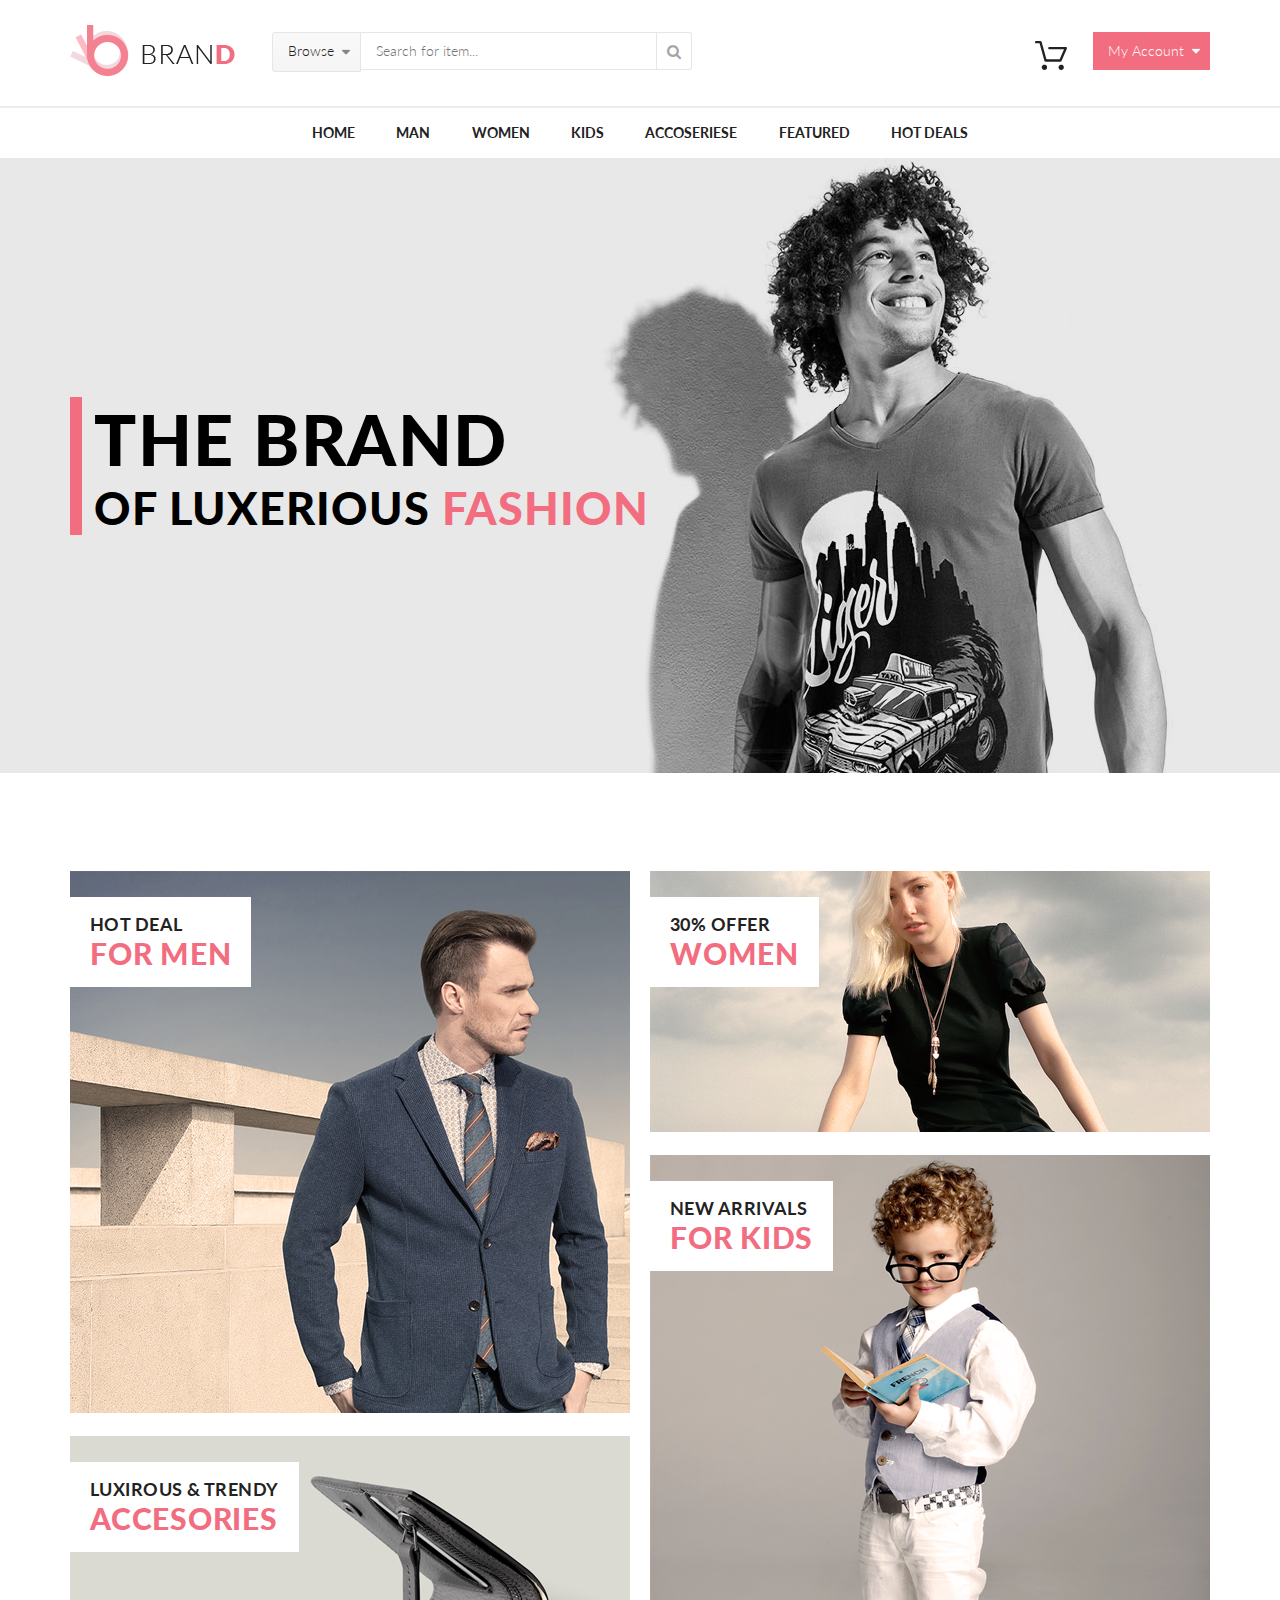
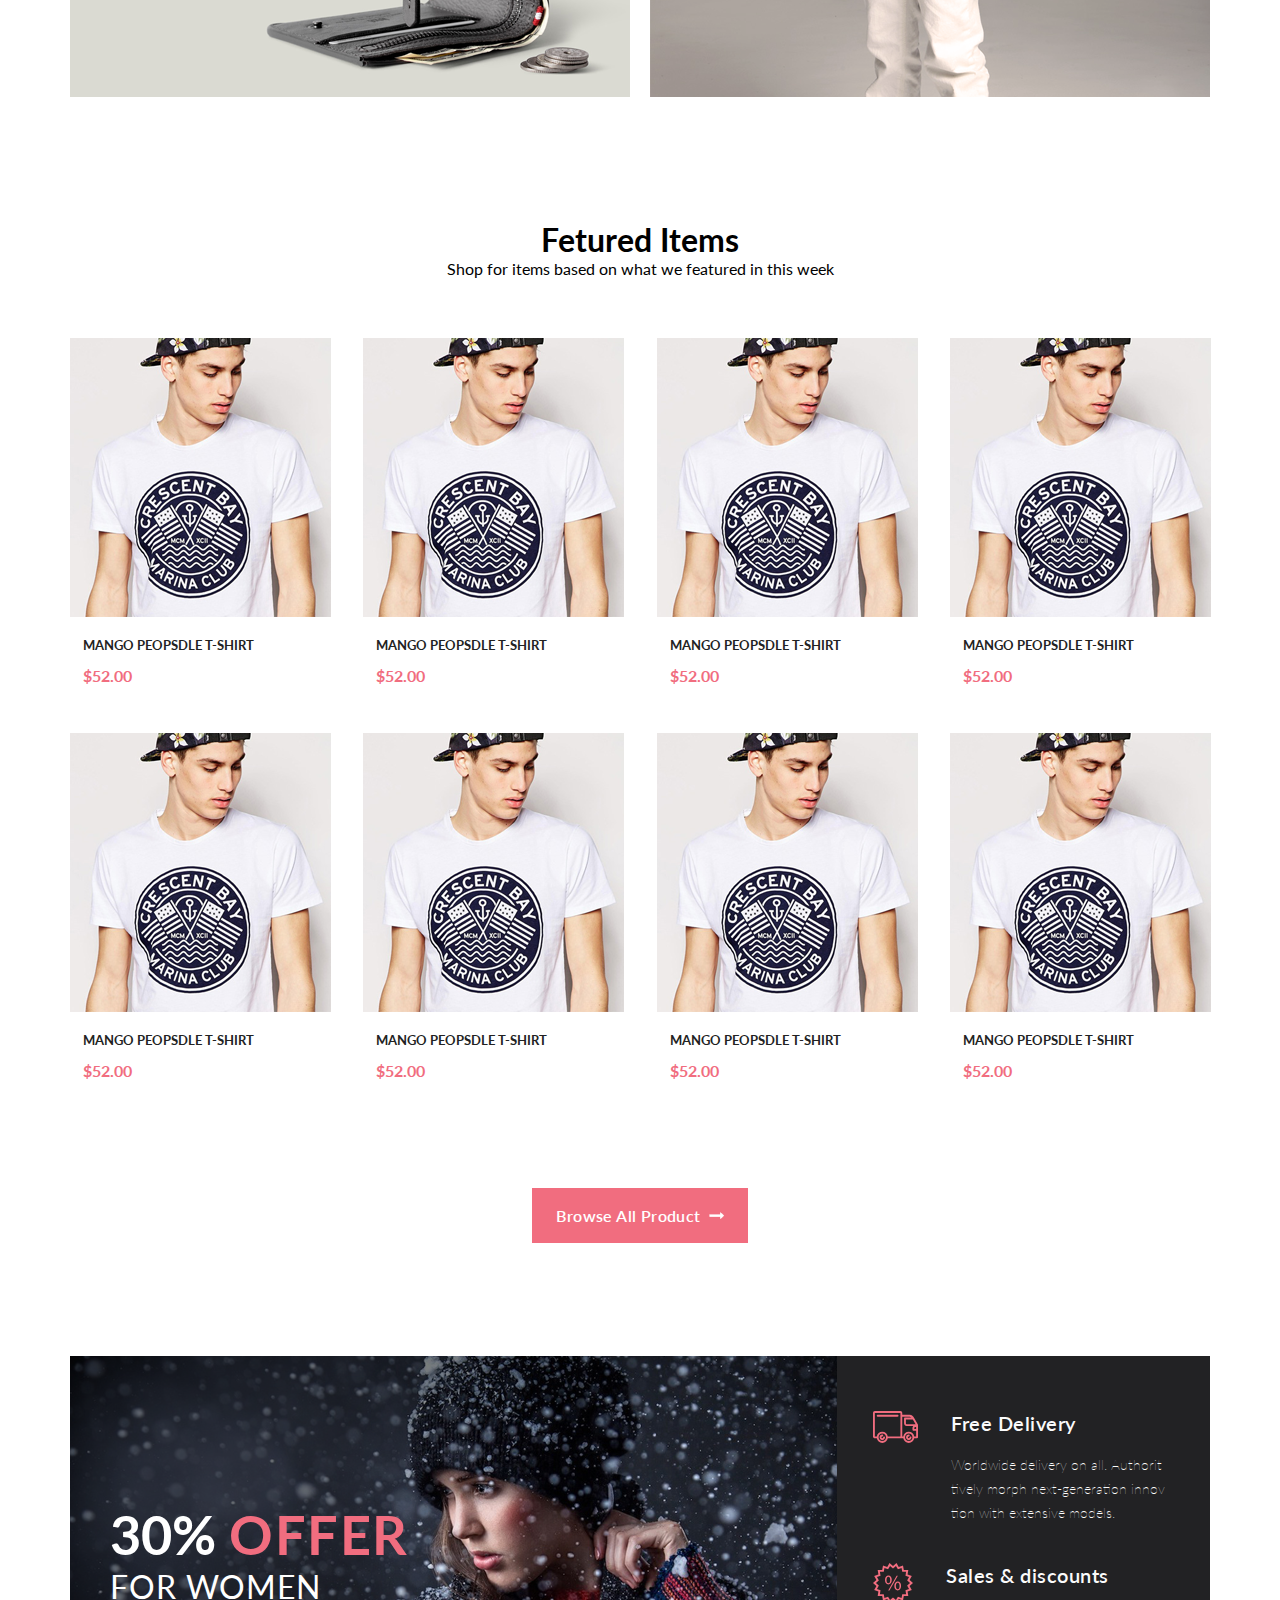
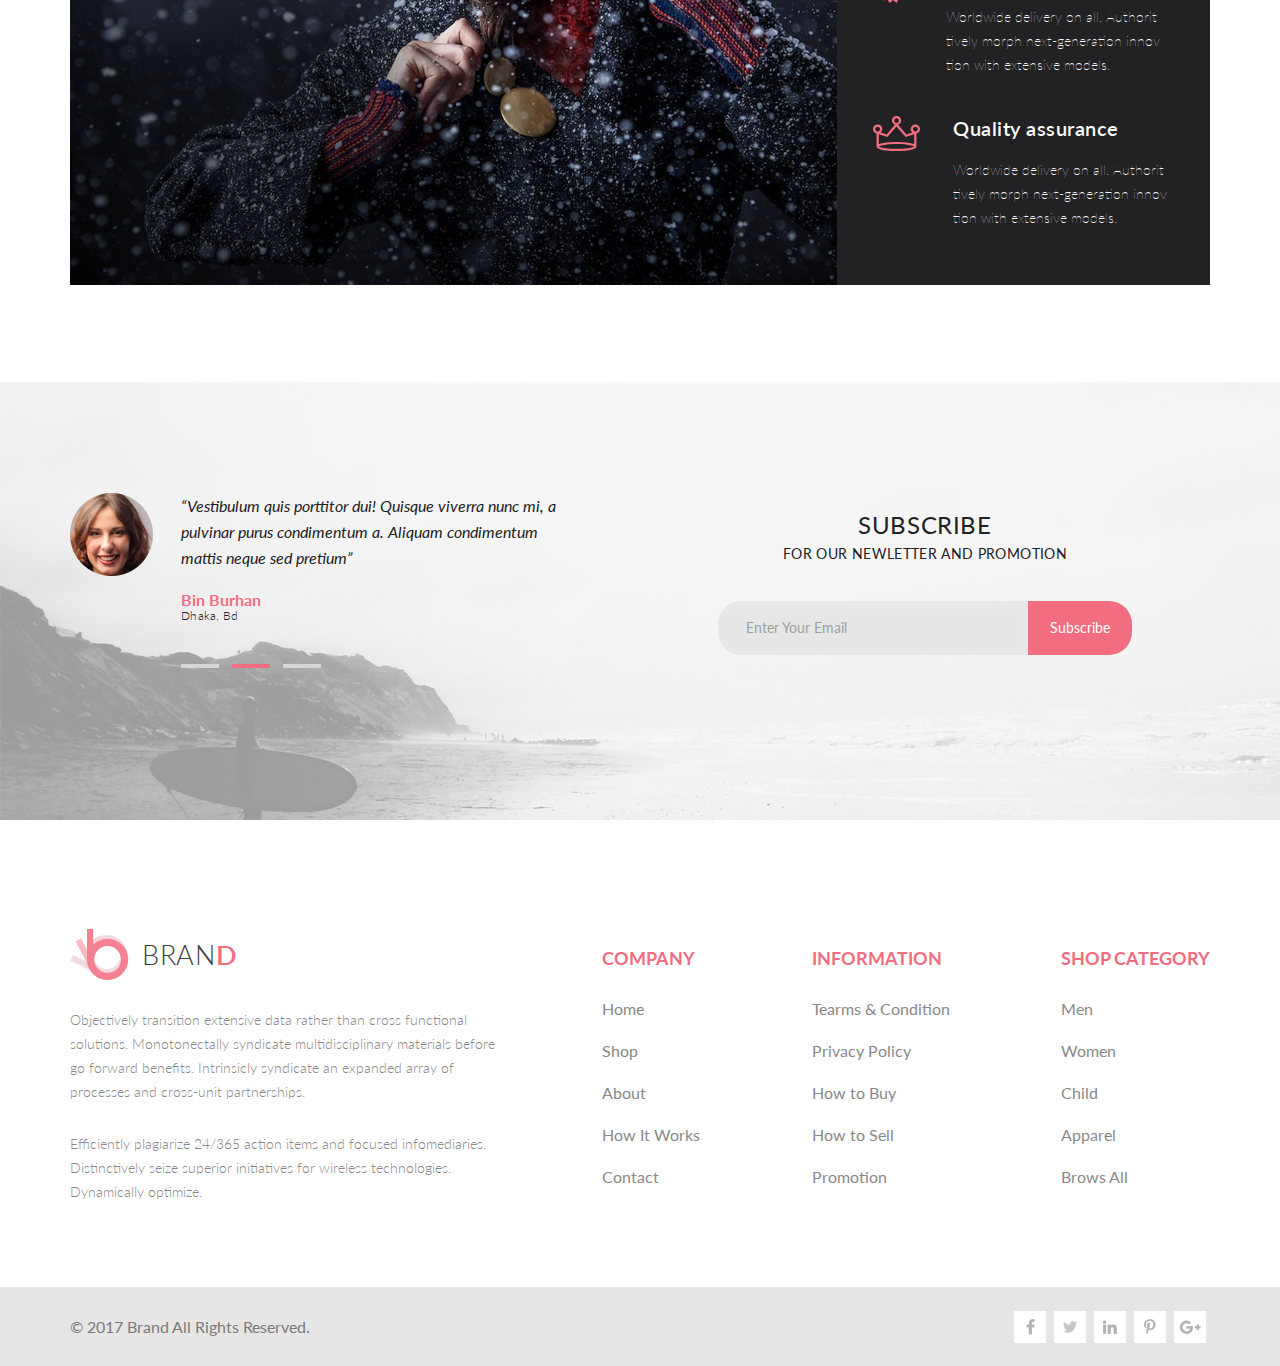
<file: lesson-1/index.html>
<!DOCTYPE html>
<html lang="en">

<head>
    <meta charset="UTF-8">
    <meta http-equiv="X-UA-Compatible" content="IE=edge">
    <meta name="viewport" content="width=device-width, initial-scale=1.0">
    <title>Главная</title>
    <link rel="stylesheet" href="style.css">
    <link rel="preconnect" href="https://fonts.gstatic.com">
    <link href="https://fonts.googleapis.com/css2?family=Lato&display=swap" rel="stylesheet">
    <link rel="stylesheet" href="https://cdnjs.cloudflare.com/ajax/libs/font-awesome/4.7.0/css/font-awesome.min.css">
    <!-- <script src="https://kit.fontawesome.com/40e78ff414.js" crossorigin="anonymous"></script>-->
</head>

<body>
    <div class="header">
        <div class="container">
            <div class="menu_top">
                <div class="menu_top_left">
                    <div class="logo"><a href=""><img class="logo" src="img/logo.svg" alt="logo" url="" width="20px"
                                height="20px"></a>
                    </div>
                    <div class="logo_text"><a href="#"><img src="img/BRAND.png" alt="brand" width="93px"
                                height="19px"></a>
                    </div>
                    <div class="searching">
                        <div class="search_brow">
                            <details>
                                <summary class="details">
                                    <p class="browse">Browse</p>
                                    <div class="row"><img src="img/tr.png" alt="tr"></div>
                                </summary>
                            </details>
                        </div>
                        <form action="#">
                            <input type="text" class="input_search" placeholder="Search for item..." name="" id="">
                            <button class="button_search" type="submit" value="" width="36px" height="36px"><i
                                    class="fa fa-search"></i></button>
                        </form>
                    </div>
                </div>
                <div class="menu_top_right">
                    <div class="cart">
                        <a href="#" width="32px" height="29px"><img src="img/cart.png" alt="cart"></a></div>
                    <details>
                        <summary class="account_manage">
                            <p class="account_text">My&nbsp;Account</p>
                            <div class="row"><img src="img/tr2.png" alt="tr"></div>
                        </summary>
                    </details>
                </div>
            </div>
        </div>
        <hr class="line">

        <div class="menu_bottom">
            <nav>
                <ul class="menu">
                    <li class="menu_list"><a class="menu_text" href="#"> HOME </a>
                        <div class="menu_block">
                            <div class="menu_block_left">
                                <p class="menu_left_hd">Women</p>
                                <hr class="menu_line">
                                <a href="" class="menu_block_link">Dresses</a>
                                <a href="" class="menu_block_link">Tops</a>
                                <a href="" class="menu_block_link">Sweaters/Knits</a>
                                <a href="" class="menu_block_link">Jackets/Coats</a>
                                <a href="" class="menu_block_link">Blazers</a>
                                <a href="" class="menu_block_link">Denim</a><a href=""
                                    class="menu_block_link">Leggings/Pants</a>
                                <a href="" class="menu_block_link">Skirts/Shorts</a>
                                <a href="" class="menu_block_link">Accessories</a>
                            </div>
                            <div class="menu_block_center">
                                <p class="menu_left_hd">Women</p>
                                <hr class="menu_line">
                                <a href="" class="menu_block_link">Dresses


                                </a><a href="" class="menu_block_link">Tops</a><a href=""
                                    class="menu_block_link">Sweaters/Knits</a><a href=""
                                    class="menu_block_link">Jackets/Coats</a>

                                <p class="menu_left_hd">Women</p>
                                <hr class="menu_line">
                                <a href="" class="menu_block_link">Dresses</a><a href=""
                                    class="menu_block_link">Tops</a><a href=""
                                    class="menu_block_link">Sweaters/Knits</a>
                            </div>
                            <div class="menu_block_right">
                                <p class="menu_left_hd">Women</p>
                                <hr class="menu_line">
                                <a href="" class="menu_block_link">Dresses</a><a href=""
                                    class="menu_block_link">Tops</a><a href=""
                                    class="menu_block_link">Sweaters/Knits</a><a href=""
                                    class="menu_block_link">Jackets/Coats</a>
                                <div class="menu_block_img"><img class="menu_block_image" width="235px" height="118px"
                                        src="img/glasses.png" alt="glasses">
                                    <p class="menu_block_img_txt">Super sale!</p>
                                </div>
                            </div>
                    </li>
                    <li class="menu_list"><a class="menu_text" href="#">MAN</a>
                        <div class="menu_block">
                            <div class="menu_block_left">
                                <p class="menu_left_hd">Women</p>
                                <hr class="menu_line">
                                <a href="" class="menu_block_link">Dresses</a>
                                <a href="" class="menu_block_link">Tops</a>
                                <a href="" class="menu_block_link">Sweaters/Knits</a>
                                <a href="" class="menu_block_link">Jackets/Coats</a>
                                <a href="" class="menu_block_link">Blazers</a>
                                <a href="" class="menu_block_link">Denim</a><a href=""
                                    class="menu_block_link">Leggings/Pants</a>
                                <a href="" class="menu_block_link">Skirts/Shorts</a>
                                <a href="" class="menu_block_link">Accessories</a>
                            </div>
                            <div class="menu_block_center">
                                <p class="menu_left_hd">Women</p>
                                <hr class="menu_line">
                                <a href="" class="menu_block_link">Dresses


                                </a><a href="" class="menu_block_link">Tops</a><a href=""
                                    class="menu_block_link">Sweaters/Knits</a><a href=""
                                    class="menu_block_link">Jackets/Coats</a>

                                <p class="menu_left_hd">Women</p>
                                <hr class="menu_line">
                                <a href="" class="menu_block_link">Dresses</a><a href=""
                                    class="menu_block_link">Tops</a><a href=""
                                    class="menu_block_link">Sweaters/Knits</a>
                            </div>
                            <div class="menu_block_right">
                                <p class="menu_left_hd">Women</p>
                                <hr class="menu_line">
                                <a href="" class="menu_block_link">Dresses</a><a href=""
                                    class="menu_block_link">Tops</a><a href=""
                                    class="menu_block_link">Sweaters/Knits</a><a href=""
                                    class="menu_block_link">Jackets/Coats</a>
                                <div class="menu_block_img"><img class="menu_block_image" width="235px" height="118px"
                                        src="img/glasses.png" alt="glasses">
                                    <p class="menu_block_img_txt">Super sale!</p>
                                </div>
                            </div>
                    </li>
                    <li class="menu_list"><a class="menu_text" href="#">WOMEN</a>
                        <div class="menu_block">
                            <div class="menu_block_left">
                                <p class="menu_left_hd">Women</p>
                                <hr class="menu_line">
                                <a href="" class="menu_block_link">Dresses</a>
                                <a href="" class="menu_block_link">Tops</a>
                                <a href="" class="menu_block_link">Sweaters/Knits</a>
                                <a href="" class="menu_block_link">Jackets/Coats</a>
                                <a href="" class="menu_block_link">Blazers</a>
                                <a href="" class="menu_block_link">Denim</a><a href=""
                                    class="menu_block_link">Leggings/Pants</a>
                                <a href="" class="menu_block_link">Skirts/Shorts</a>
                                <a href="" class="menu_block_link">Accessories</a>
                            </div>
                            <div class="menu_block_center">
                                <p class="menu_left_hd">Women</p>
                                <hr class="menu_line">
                                <a href="" class="menu_block_link">Dresses


                                </a><a href="" class="menu_block_link">Tops</a><a href=""
                                    class="menu_block_link">Sweaters/Knits</a><a href=""
                                    class="menu_block_link">Jackets/Coats</a>

                                <p class="menu_left_hd">Women</p>
                                <hr class="menu_line">
                                <a href="" class="menu_block_link">Dresses</a><a href=""
                                    class="menu_block_link">Tops</a><a href=""
                                    class="menu_block_link">Sweaters/Knits</a>
                            </div>
                            <div class="menu_block_right">
                                <p class="menu_left_hd">Women</p>
                                <hr class="menu_line">
                                <a href="" class="menu_block_link">Dresses</a><a href=""
                                    class="menu_block_link">Tops</a><a href=""
                                    class="menu_block_link">Sweaters/Knits</a><a href=""
                                    class="menu_block_link">Jackets/Coats</a>
                                <div class="menu_block_img"><img class="menu_block_image" width="235px" height="118px"
                                        src="img/glasses.png" alt="glasses">
                                    <p class="menu_block_img_txt">Super sale!</p>
                                </div>
                            </div>
                    </li>
                    <li class="menu_list"><a class="menu_text" href="#">KIDS</a>
                        <div class="menu_block">
                            <div class="menu_block_left">
                                <p class="menu_left_hd">Women</p>
                                <hr class="menu_line">
                                <a href="" class="menu_block_link">Dresses</a>
                                <a href="" class="menu_block_link">Tops</a>
                                <a href="" class="menu_block_link">Sweaters/Knits</a>
                                <a href="" class="menu_block_link">Jackets/Coats</a>
                                <a href="" class="menu_block_link">Blazers</a>
                                <a href="" class="menu_block_link">Denim</a><a href=""
                                    class="menu_block_link">Leggings/Pants</a>
                                <a href="" class="menu_block_link">Skirts/Shorts</a>
                                <a href="" class="menu_block_link">Accessories</a>
                            </div>
                            <div class="menu_block_center">
                                <p class="menu_left_hd">Women</p>
                                <hr class="menu_line">
                                <a href="" class="menu_block_link">Dresses


                                </a><a href="" class="menu_block_link">Tops</a><a href=""
                                    class="menu_block_link">Sweaters/Knits</a><a href=""
                                    class="menu_block_link">Jackets/Coats</a>

                                <p class="menu_left_hd">Women</p>
                                <hr class="menu_line">
                                <a href="" class="menu_block_link">Dresses</a><a href=""
                                    class="menu_block_link">Tops</a><a href=""
                                    class="menu_block_link">Sweaters/Knits</a>
                            </div>
                            <div class="menu_block_right">
                                <p class="menu_left_hd">Women</p>
                                <hr class="menu_line">
                                <a href="" class="menu_block_link">Dresses</a><a href=""
                                    class="menu_block_link">Tops</a><a href=""
                                    class="menu_block_link">Sweaters/Knits</a><a href=""
                                    class="menu_block_link">Jackets/Coats</a>
                                <div class="menu_block_img"><img class="menu_block_image" width="235px" height="118px"
                                        src="img/glasses.png" alt="glasses">
                                    <p class="menu_block_img_txt">Super sale!</p>
                                </div>
                            </div>
                    </li>
                    <li class="menu_list"><a class="menu_text" href="#">ACCOSERIESE</a>
                        <div class="menu_block">
                            <div class="menu_block_left">
                                <p class="menu_left_hd">Women</p>
                                <hr class="menu_line">
                                <a href="" class="menu_block_link">Dresses</a>
                                <a href="" class="menu_block_link">Tops</a>
                                <a href="" class="menu_block_link">Sweaters/Knits</a>
                                <a href="" class="menu_block_link">Jackets/Coats</a>
                                <a href="" class="menu_block_link">Blazers</a>
                                <a href="" class="menu_block_link">Denim</a><a href=""
                                    class="menu_block_link">Leggings/Pants</a>
                                <a href="" class="menu_block_link">Skirts/Shorts</a>
                                <a href="" class="menu_block_link">Accessories</a>
                            </div>
                            <div class="menu_block_center">
                                <p class="menu_left_hd">Women</p>
                                <hr class="menu_line">
                                <a href="" class="menu_block_link">Dresses


                                </a><a href="" class="menu_block_link">Tops</a><a href=""
                                    class="menu_block_link">Sweaters/Knits</a><a href=""
                                    class="menu_block_link">Jackets/Coats</a>

                                <p class="menu_left_hd">Women</p>
                                <hr class="menu_line">
                                <a href="" class="menu_block_link">Dresses</a><a href=""
                                    class="menu_block_link">Tops</a><a href=""
                                    class="menu_block_link">Sweaters/Knits</a>
                            </div>
                            <div class="menu_block_right">
                                <p class="menu_left_hd">Women</p>
                                <hr class="menu_line">
                                <a href="" class="menu_block_link">Dresses</a><a href=""
                                    class="menu_block_link">Tops</a><a href=""
                                    class="menu_block_link">Sweaters/Knits</a><a href=""
                                    class="menu_block_link">Jackets/Coats</a>
                                <div class="menu_block_img"><img class="menu_block_image" width="235px" height="118px"
                                        src="img/glasses.png" alt="glasses">
                                    <p class="menu_block_img_txt">Super sale!</p>
                                </div>
                            </div>
                    </li>
                    <li class="menu_list"><a class="menu_text" href="#">FEATURED</a>
                        <div class="menu_block">
                            <div class="menu_block_left">
                                <p class="menu_left_hd">Women</p>
                                <hr class="menu_line">
                                <a href="" class="menu_block_link">Dresses</a>
                                <a href="" class="menu_block_link">Tops</a>
                                <a href="" class="menu_block_link">Sweaters/Knits</a>
                                <a href="" class="menu_block_link">Jackets/Coats</a>
                                <a href="" class="menu_block_link">Blazers</a>
                                <a href="" class="menu_block_link">Denim</a><a href=""
                                    class="menu_block_link">Leggings/Pants</a>
                                <a href="" class="menu_block_link">Skirts/Shorts</a>
                                <a href="" class="menu_block_link">Accessories</a>
                            </div>
                            <div class="menu_block_center">
                                <p class="menu_left_hd">Women</p>
                                <hr class="menu_line">
                                <a href="" class="menu_block_link">Dresses


                                </a><a href="" class="menu_block_link">Tops</a><a href=""
                                    class="menu_block_link">Sweaters/Knits</a><a href=""
                                    class="menu_block_link">Jackets/Coats</a>

                                <p class="menu_left_hd">Women</p>
                                <hr class="menu_line">
                                <a href="" class="menu_block_link">Dresses</a><a href=""
                                    class="menu_block_link">Tops</a><a href=""
                                    class="menu_block_link">Sweaters/Knits</a>
                            </div>
                            <div class="menu_block_right">
                                <p class="menu_left_hd">Women</p>
                                <hr class="menu_line">
                                <a href="" class="menu_block_link">Dresses</a><a href=""
                                    class="menu_block_link">Tops</a><a href=""
                                    class="menu_block_link">Sweaters/Knits</a><a href=""
                                    class="menu_block_link">Jackets/Coats</a>
                                <div class="menu_block_img"><img class="menu_block_image" width="235px" height="118px"
                                        src="img/glasses.png" alt="glasses">
                                    <p class="menu_block_img_txt">Super sale!</p>
                                </div>
                            </div>
                    </li>
                    <li class="menu_list"><a class="menu_text" href="#">HOT DEALS</a>
                        <div class="menu_block">
                            <div class="menu_block_left">
                                <p class="menu_left_hd">Women</p>
                                <hr class="menu_line">
                                <a href="" class="menu_block_link">Dresses</a>
                                <a href="" class="menu_block_link">Tops</a>
                                <a href="" class="menu_block_link">Sweaters/Knits</a>
                                <a href="" class="menu_block_link">Jackets/Coats</a>
                                <a href="" class="menu_block_link">Blazers</a>
                                <a href="" class="menu_block_link">Denim</a><a href=""
                                    class="menu_block_link">Leggings/Pants</a>
                                <a href="" class="menu_block_link">Skirts/Shorts</a>
                                <a href="" class="menu_block_link">Accessories</a>
                            </div>
                            <div class="menu_block_center">
                                <p class="menu_left_hd">Women</p>
                                <hr class="menu_line">
                                <a href="" class="menu_block_link">Dresses


                                </a><a href="" class="menu_block_link">Tops</a><a href=""
                                    class="menu_block_link">Sweaters/Knits</a><a href=""
                                    class="menu_block_link">Jackets/Coats</a>

                                <p class="menu_left_hd">Women</p>
                                <hr class="menu_line">
                                <a href="" class="menu_block_link">Dresses</a><a href=""
                                    class="menu_block_link">Tops</a><a href=""
                                    class="menu_block_link">Sweaters/Knits</a>
                            </div>
                            <div class="menu_block_right">
                                <p class="menu_left_hd">Women</p>
                                <hr class="menu_line">
                                <a href="" class="menu_block_link">Dresses</a><a href=""
                                    class="menu_block_link">Tops</a><a href=""
                                    class="menu_block_link">Sweaters/Knits</a><a href=""
                                    class="menu_block_link">Jackets/Coats</a>
                                <div class="menu_block_img"><img class="menu_block_image" width="235px" height="118px"
                                        src="img/glasses.png" alt="glasses">
                                    <p class="menu_block_img_txt">Super sale!</p>
                                </div>
                            </div>
                    </li>
                </ul>
            </nav>
        </div>
        <div class="top_content">
            <div class="container">
                <div class="content_box">

                    <div class="text_box">
                        <h1 class="top_text">THE BRAND</h1>
                        <h2 class="main_text">OF LUXERIOUS <span class="fashion">FASHION</span></h2>
                    </div>
                </div>
            </div>
        </div>
        <div class="container">
            <div class="action_box">
                <div class="action_box_left">
                    <a class="action_box_flex" href="#">
                        <div class="img"><img src="img/manleft.png" alt="manleft"></div>

                        <div class="action_box_text">
                            <p class="action_box_text_top">HOT DEAL</p>
                            <p class="action_box_text_btm">FOR MEN</p>
                        </div>
                    </a>
                    <a class="action_box_flex" href="#">
                        <div class="img"><img src="img/kosh.png" alt="kosh"></div>

                        <div class="action_box_text">
                            <p class="action_box_text_top">LUXIROUS & TRENDY</p>
                            <p class="action_box_text_btm">ACCESORIES</p>
                        </div>
                    </a>
                </div>
                <div class="action_box_right">
                    <a class="action_box_flex" href="#">
                        <div class="img"><img src="img/womenright.png" alt="womenright"></div>

                        <div class="action_box_text">
                            <p class="action_box_text_top">30% OFFER</p>
                            <p class="action_box_text_btm">WOMEN</p>
                        </div>
                    </a>
                    <a class="action_box_flex" href="#">
                        <div class="img"><img src="img/children.png" alt="children"></div>

                        <div class="action_box_text">
                            <p class="action_box_text_top">NEW ARRIVALS
                            </p>
                            <p class="action_box_text_btm">FOR KIDS </p>
                        </div>
                    </a>
                </div>
            </div>
            <div class="content_block">
                <h1 class="content_text">Fetured Items</h1>
                <p class="content_prgf">Shop for items based on what we featured in this week</p>
            </div>
            <div class="card_box">
                <div class="card">
                    <a class="card_link" href="#"> <img class="card_img" src="img/boy.png" alt="boy">
                        <h3 class="card_text">Mango Peopsdle T-shirt</h3>
                        <p class="card_prc">$52.00</p>
                    </a>

                    <div class="link_add">
                        <a href="#" class="add">
                            <img class="cart_box" src="img/cart.svg" alt="cart">
                            <p class="cart_text">Add to Cart</p>
                        </a>
                    </div>

                </div>
                <div class="card">
                    <a class="card_link" href="#"> <img class="card_img" src="img/boy.png" alt="boy">
                        <h3 class="card_text">Mango Peopsdle T-shirt</h3>
                        <p class="card_prc">$52.00</p>
                    </a>

                    <div class="link_add">
                        <a href="#" class="add">
                            <img class="cart_box" src="img/cart.svg" alt="cart">
                            <p class="cart_text">Add to Cart</p>
                        </a>
                    </div>

                </div>
                <div class="card">
                    <a class="card_link" href="#"> <img class="card_img" src="img/boy.png" alt="boy">
                        <h3 class="card_text">Mango Peopsdle T-shirt</h3>
                        <p class="card_prc">$52.00</p>
                    </a>

                    <div class="link_add">
                        <a href="#" class="add">
                            <img class="cart_box" src="img/cart.svg" alt="cart">
                            <p class="cart_text">Add to Cart</p>
                        </a>
                    </div>

                </div>
                <div class="card">
                    <a class="card_link" href="#"> <img class="card_img" src="img/boy.png" alt="boy">
                        <h3 class="card_text">Mango Peopsdle T-shirt</h3>
                        <p class="card_prc">$52.00</p>
                    </a>

                    <div class="link_add">
                        <a href="#" class="add">
                            <img class="cart_box" src="img/cart.svg" alt="cart">
                            <p class="cart_text">Add to Cart</p>
                        </a>
                    </div>

                </div>
                <div class="card">
                    <a class="card_link" href="#"> <img class="card_img" src="img/boy.png" alt="boy">
                        <h3 class="card_text">Mango Peopsdle T-shirt</h3>
                        <p class="card_prc">$52.00</p>
                    </a>

                    <div class="link_add">
                        <a href="#" class="add">
                            <img class="cart_box" src="img/cart.svg" alt="cart">
                            <p class="cart_text">Add to Cart</p>
                        </a>
                    </div>

                </div>
                <div class="card">
                    <a class="card_link" href="#"> <img class="card_img" src="img/boy.png" alt="boy">
                        <h3 class="card_text">Mango Peopsdle T-shirt</h3>
                        <p class="card_prc">$52.00</p>
                    </a>

                    <div class="link_add">
                        <a href="#" class="add">
                            <img class="cart_box" src="img/cart.svg" alt="cart">
                            <p class="cart_text">Add to Cart</p>
                        </a>
                    </div>

                </div>
                <div class="card">
                    <a class="card_link" href="#"> <img class="card_img" src="img/boy.png" alt="boy">
                        <h3 class="card_text">Mango Peopsdle T-shirt</h3>
                        <p class="card_prc">$52.00</p>
                    </a>

                    <div class="link_add">
                        <a href="#" class="add">
                            <img class="cart_box" src="img/cart.svg" alt="cart">
                            <p class="cart_text">Add to Cart</p>
                        </a>
                    </div>

                </div>
                <div class="card">
                    <a class="card_link" href="#"> <img class="card_img" src="img/boy.png" alt="boy">
                        <h3 class="card_text">Mango Peopsdle T-shirt</h3>
                        <p class="card_prc">$52.00</p>
                    </a>

                    <div class="link_add">
                        <a href="#" class="add">
                            <img class="cart_box" src="img/cart.svg" alt="cart">
                            <p class="cart_text">Add to Cart</p>
                        </a>
                    </div>

                </div>

            </div>
            <div class="link_to_katalog">
                <a href="#" class="link_to_kat">
                    <p class="link_to_kat_text">Browse All Product</p>
                    <img src="img/arrow.png" alt="arrow">
                </a>
            </div>
            <div class="block_offer">
                <div class="offer_img"><img class="woman_wntr" src="img/wom_wint.png" alt="wom_wint">
                    <div class="women_txt">
                        <p class="women_txt_p1">30% <span class="women_txt_spn"> OFFER</span></p>
                        <p class="women_txt_p2">FOR WOMEN</p>
                    </div>
                </div>
                <div class="offer_options">
                    <div class="offer_blocks">
                        <img class="img_offer" src="img/ic_bus.svg" alt="ic_bus">
                        <div class="block_offers">
                            <h3 class="h3_offer">Free Delivery</h3>
                            <p class="p_offer">Worldwide delivery on all. Authorit tively morph next-generation innov
                                tion with
                                extensive
                                models.</p>
                        </div>
                    </div>
                    <div class="offer_blocks">
                        <img class="img_offer" src="img/proc_ic.svg" alt="proc_ic">
                        <div class="block_offers">
                            <h3 class="h3_offer">Sales & discounts</h3>
                            <p class="p_offer">Worldwide delivery on all. Authorit tively morph next-generation innov
                                tion with
                                extensive
                                models.</p>
                        </div>
                    </div>
                    <div class="offer_blocks">
                        <img class="img_offer" src="img/cor_ic.svg" alt="cor_ic">
                        <div class="block_offers">
                            <h3 class="h3_offer">Quality assurance</h3>
                            <p class="p_offer">Worldwide delivery on all. Authorit tively morph next-generation innov
                                tion with
                                extensive
                                models.</p>
                        </div>
                    </div>
                </div>
            </div>

        </div>
        <footer>
            <div class="footer_top">
                <div class="container">
                    <div class="footer_top_content">
                        <div class="footer_top_left"><img src="img/woman_face.png" alt="woman_face"
                                class="footer_top_img_left">
                            <div class="footer_top_prgf">
                                <p class="footer_top_prgf1">“Vestibulum quis porttitor dui! Quisque viverra nunc mi,
                                    a pulvinar purus condimentum a. Aliquam condimentum mattis neque sed pretium”</p>
                                <p class="footer_top_prgf2">Bin Burhan</p>
                                <p class="footer_top_prgf3">Dhaka, Bd</p>
                                <div class="footer_top_left_blocks">
                                    <div class="footer_top_left_block1"></div>
                                    <div class="footer_top_left_block2"></div>
                                    <div class="footer_top_left_block3"></div>
                                </div>
                            </div>
                        </div>
                        <div class="footer_top_right">
                            <p class="footer_top_right_txt">SUBSCRIBE</p>
                            <p class="footer_top_right_txt2">FOR OUR NEWLETTER AND PROMOTION</p>
                            <form action="#">
                                <div class="form_subscribe"><input class="form_subscribe_enter" type="email" name=""
                                        id="" placeholder="Enter Your Email">
                                    <button class="subscribe_submit" type="submit">Subscribe</button></div>
                            </form>
                        </div>
                    </div>
                </div>

            </div>
            <div class="footer_middle">
                <div class="container">
                    <div class="footer_middle_content">
                        <div class="footer_middle_left">
                            <div class="logo_footer"><a href="" class="logo_link"></a>
                                <img class="logotipe" src="img/logo.svg" alt="logo">
                                <p class="logotipe_txt">BRAN<span class="logotipe_txt_d">D</span></p></a>
                            </div>
                            <p class="footer_meddle_left_prgf">Objectively transition extensive data rather than cross
                                functional solutions.
                                Monotonectally syndicate multidisciplinary materials before go forward benefits.
                                Intrinsicly syndicate an expanded array of processes and cross-unit partnerships. </p>
                            <p class="footer_meddle_left_prgf">Efficiently plagiarize 24/365 action items and focused
                                infomediaries.
                                Distinctively seize superior initiatives for wireless technologies. Dynamically
                                optimize.</p>
                        </div>
                        <div class="footer_middle_right">
                            <ul class="menu_footer">
                                <div class="menu_middle_div">
                                    <li class="menu_footer_block"><a class="menu_footer_block_link" href="#">
                                            COMPANY</a>
                                        <ul>
                                            <li class="menu_footer_list"><a class="menu_footer_link" href="#"> Home </a>
                                            </li>
                                            <li class="menu_footer_list"><a class="menu_footer_link" href="#"> Shop</a>
                                            </li>
                                            <li class="menu_footer_list"><a class="menu_footer_link" href="#"> About</a>
                                            </li>
                                            <li class="menu_footer_list"><a class="menu_footer_link" href="#"> How It
                                                    Works</a></li>
                                            <li class="menu_footer_list"><a class="menu_footer_link" href="#">
                                                    Contact</a>
                                            </li>
                                        </ul>
                                    </li>
                                </div>
                                <div class="menu_middle_div">
                                    <li class="menu_footer_block"><a class="menu_footer_block_link" href="#">
                                            INFORMATION</a>
                                        <ul>
                                            <li class="menu_footer_list"><a class="menu_footer_link" href="#"> Tearms &
                                                    Condition</a></li>
                                            <li class="menu_footer_list"><a class="menu_footer_link" href="#"> Privacy
                                                    Policy</a></li>
                                            <li class="menu_footer_list"><a class="menu_footer_link" href="#"> How to
                                                    Buy</a></li>
                                            <li class="menu_footer_list"><a class="menu_footer_link" href="#"> How to
                                                    Sell</a></li>
                                            <li class="menu_footer_list"><a class="menu_footer_link" href="#">
                                                    Promotion</a>
                                            </li>
                                        </ul>
                                    </li>
                                </div>
                                <div class="menu_middle_div">
                                    <li class="menu_footer_block"><a class="menu_footer_block_link" href="#"> SHOP
                                            CATEGORY</a>
                                        <ul>
                                            <li class="menu_footer_list"><a class="menu_footer_link" href="#"> Men</a>
                                            </li>
                                            <li class="menu_footer_list"><a class="menu_footer_link" href="#"> Women</a>
                                            </li>
                                            <li class="menu_footer_list"><a class="menu_footer_link" href="#"> Child</a>
                                            </li>
                                            <li class="menu_footer_list"><a class="menu_footer_link" href="#">
                                                    Apparel</a>
                                            </li>
                                            <li class="menu_footer_list"><a class="menu_footer_link" href="#"> Brows
                                                    All</a>
                                            </li>
                                        </ul>
                                    </li>
                                </div>
                            </ul>
                        </div>
                    </div>
                </div>
            </div>
            <div class="footer_bottom">
                <div class="container">
                    <div class="footer_bottom_block">
                        <div class="footer_bottom_left">
                            <p class="footer_bottom_text"><a class="footer_bottom_link" href="#">© 2017 Brand All Rights
                                    Reserved.</a></p>
                        </div>
                        <div class="footer_bottom_right">
                            <div class="fab">
                                <a class="fab_link" href="#"><img class="fab_img" src="img/f.png" alt="f"></a></div>
                            <div class="fab">
                                <a class="fab_link" href="#"><img class="fab_img" src="img/tw.jpg" width="14px"
                                        height="14px" alt="tw" color="#b2b2b2;"></a></div>
                            <div class="fab">
                                <a class="fab_link" href="#"><img class="fab_img" src="img/in.png" alt="in"></a></div>
                            <div class="fab">
                                <a class="fab_link" href="#"><img class="fab_img" src="img/pin.png" alt="pin"></a></div>
                            <div class="fab">
                                <a class="fab_link" href="#"><img class="fab_img" src="img/ggl.png" alt="ggl"></a></div>
                        </div>
                    </div>
                </div>
            </div>
        </footer>
</body>

</html>
</file>
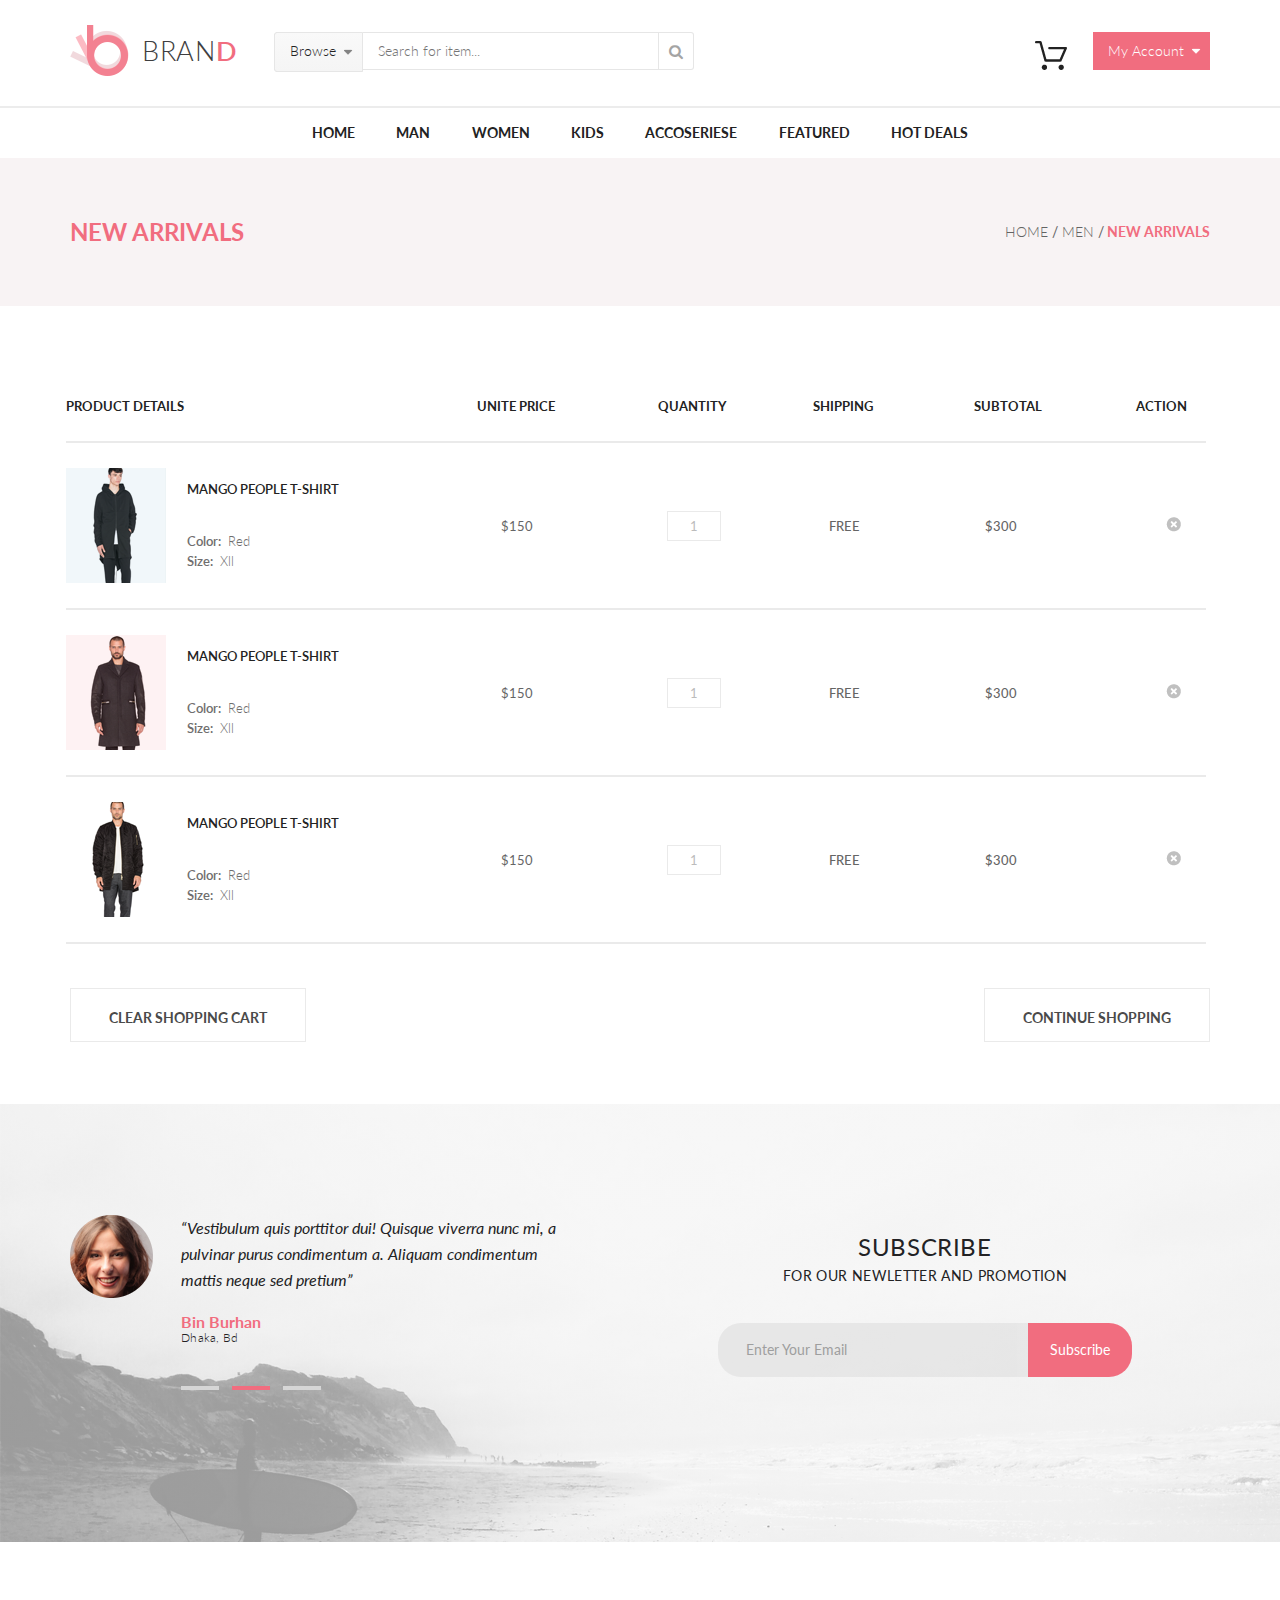
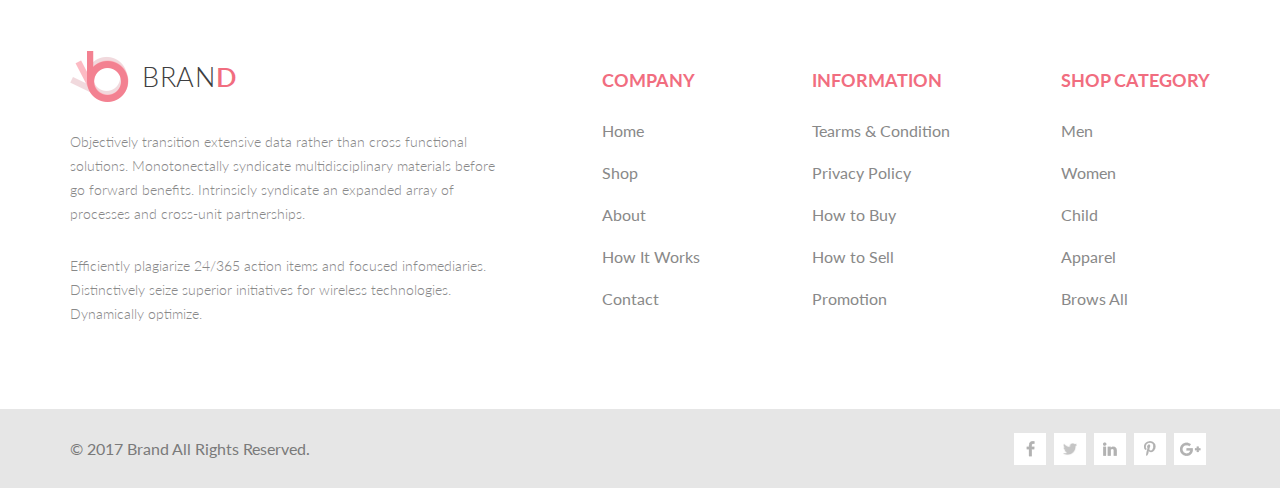
<file: lesson-1/shopping_cart.html>
<!DOCTYPE html>
<html lang="en">

<head>
    <meta charset="UTF-8">
    <meta http-equiv="X-UA-Compatible" content="IE=edge">
    <meta name="viewport" content="width=device-width, initial-scale=1.0">
    <title>Shopping Cart</title>
    <!--<link href="https://cdn.jsdelivr.net/npm/bootstrap@5.0.1/dist/css/bootstrap.min.css" rel="stylesheet"
        integrity="sha384-+0n0xVW2eSR5OomGNYDnhzAbDsOXxcvSN1TPprVMTNDbiYZCxYbOOl7+AMvyTG2x" crossorigin="anonymous">-->
    <link rel="stylesheet" href="style.css">
    <link rel="preconnect" href="https://fonts.gstatic.com">
    <link href="https://fonts.googleapis.com/css2?family=Lato&display=swap" rel="stylesheet">
    <link rel="stylesheet" href="https://cdnjs.cloudflare.com/ajax/libs/font-awesome/4.7.0/css/font-awesome.min.css">
    <!-- <script src="https://kit.fontawesome.com/40e78ff414.js" crossorigin="anonymous"></script>-->
</head>

<body>
    <div class="header">
        <div class="container">
            <div class="menu_top">
                <div class="menu_top_left">
                    <div class="logo_top"><a href="" class="logo_link"></a>
                        <img class="logotipe" src="img/logo.svg" alt="logo">
                        <p class="logotipe_txt">BRAN<span class="logotipe_txt_d">D</span></p></a>
                    </div>
                    <div class="searching">
                        <div class="search_brow">
                            <details>
                                <summary class="details">
                                    <p class="browse">Browse</p>
                                    <div class="row"><img src="img/tr.png" alt="tr"></div>
                                </summary>
                            </details>
                        </div>
                        <form action="#">
                            <input type="text" class="input_search" placeholder="Search for item..." name="" id="">
                            <button class="button_search" type="submit" value="" width="36px" height="36px"><i
                                    class="fa fa-search"></i></button>
                        </form>
                    </div>
                </div>
                <div class="menu_top_right">
                    <div class="cart">
                        <a href="#" width="32px" height="29px"><img src="img/cart.png" alt="cart"></a></div>
                    <details>
                        <summary class="account_manage">
                            <p class="account_text">My&nbsp;Account</p>
                            <div class="row"><img src="img/tr2.png" alt="tr"></div>
                        </summary>
                    </details>
                </div>
            </div>
        </div>
        <hr class="line">
        <div class="container">
            <div class="menu_bottom">
                <nav>
                    <ul class="menu">
                        <li class="menu_list"><a class="menu_text" href="#"> HOME </a>
                            <div class="menu_block">
                                <div class="menu_block_left">
                                    <p class="menu_left_hd">Women</p>
                                    <hr class="menu_line">
                                    <a href="" class="menu_block_link">Dresses</a>
                                    <a href="" class="menu_block_link">Tops</a>
                                    <a href="" class="menu_block_link">Sweaters/Knits</a>
                                    <a href="" class="menu_block_link">Jackets/Coats</a>
                                    <a href="" class="menu_block_link">Blazers</a>
                                    <a href="" class="menu_block_link">Denim</a><a href=""
                                        class="menu_block_link">Leggings/Pants</a>
                                    <a href="" class="menu_block_link">Skirts/Shorts</a>
                                    <a href="" class="menu_block_link">Accessories</a>
                                </div>
                                <div class="menu_block_center">
                                    <p class="menu_left_hd">Women</p>
                                    <hr class="menu_line">
                                    <a href="" class="menu_block_link">Dresses


                                    </a><a href="" class="menu_block_link">Tops</a><a href=""
                                        class="menu_block_link">Sweaters/Knits</a><a href=""
                                        class="menu_block_link">Jackets/Coats</a>

                                    <p class="menu_left_hd">Women</p>
                                    <hr class="menu_line">
                                    <a href="" class="menu_block_link">Dresses</a><a href=""
                                        class="menu_block_link">Tops</a><a href=""
                                        class="menu_block_link">Sweaters/Knits</a>
                                </div>
                                <div class="menu_block_right">
                                    <p class="menu_left_hd">Women</p>
                                    <hr class="menu_line">
                                    <a href="" class="menu_block_link">Dresses</a><a href=""
                                        class="menu_block_link">Tops</a><a href=""
                                        class="menu_block_link">Sweaters/Knits</a><a href=""
                                        class="menu_block_link">Jackets/Coats</a>
                                    <div class="menu_block_img"><img class="menu_block_image" width="235px"
                                            height="118px" src="img/glasses.png" alt="glasses">
                                        <p class="menu_block_img_txt">Super sale!</p>
                                    </div>
                                </div>
                        </li>
                        <li class="menu_list"><a class="menu_text" href="#">MAN</a>
                            <div class="menu_block man">
                                <div class="menu_block_left">
                                    <p class="menu_left_hd">Women</p>
                                    <hr class="menu_line">
                                    <a href="" class="menu_block_link">Dresses</a>
                                    <a href="" class="menu_block_link">Tops</a>
                                    <a href="" class="menu_block_link">Sweaters/Knits</a>
                                    <a href="" class="menu_block_link">Jackets/Coats</a>
                                    <a href="" class="menu_block_link">Blazers</a>
                                    <a href="" class="menu_block_link">Denim</a><a href=""
                                        class="menu_block_link">Leggings/Pants</a>
                                    <a href="" class="menu_block_link">Skirts/Shorts</a>
                                    <a href="" class="menu_block_link">Accessories</a>
                                </div>
                                <div class="menu_block_center">
                                    <p class="menu_left_hd">Women</p>
                                    <hr class="menu_line">
                                    <a href="" class="menu_block_link">Dresses


                                    </a><a href="" class="menu_block_link">Tops</a><a href=""
                                        class="menu_block_link">Sweaters/Knits</a><a href=""
                                        class="menu_block_link">Jackets/Coats</a>

                                    <p class="menu_left_hd">Women</p>
                                    <hr class="menu_line">
                                    <a href="" class="menu_block_link">Dresses</a><a href=""
                                        class="menu_block_link">Tops</a><a href=""
                                        class="menu_block_link">Sweaters/Knits</a>
                                </div>
                                <div class="menu_block_right">
                                    <p class="menu_left_hd">Women</p>
                                    <hr class="menu_line">
                                    <a href="" class="menu_block_link">Dresses</a><a href=""
                                        class="menu_block_link">Tops</a><a href=""
                                        class="menu_block_link">Sweaters/Knits</a><a href=""
                                        class="menu_block_link">Jackets/Coats</a>
                                    <div class="menu_block_img"><img class="menu_block_image" width="235px"
                                            height="118px" src="img/glasses.png" alt="glasses">
                                        <p class="menu_block_img_txt">Super sale!</p>
                                    </div>
                                </div>
                        </li>
                        <li class="menu_list"><a class="menu_text" href="#">WOMEN</a>
                            <div class="menu_block women">
                                <div class="menu_block_left">
                                    <p class="menu_left_hd">Women</p>
                                    <hr class="menu_line">
                                    <a href="" class="menu_block_link">Dresses</a>
                                    <a href="" class="menu_block_link">Tops</a>
                                    <a href="" class="menu_block_link">Sweaters/Knits</a>
                                    <a href="" class="menu_block_link">Jackets/Coats</a>
                                    <a href="" class="menu_block_link">Blazers</a>
                                    <a href="" class="menu_block_link">Denim</a><a href=""
                                        class="menu_block_link">Leggings/Pants</a>
                                    <a href="" class="menu_block_link">Skirts/Shorts</a>
                                    <a href="" class="menu_block_link">Accessories</a>
                                </div>
                                <div class="menu_block_center">
                                    <p class="menu_left_hd">Women</p>
                                    <hr class="menu_line">
                                    <a href="" class="menu_block_link">Dresses


                                    </a><a href="" class="menu_block_link">Tops</a><a href=""
                                        class="menu_block_link">Sweaters/Knits</a><a href=""
                                        class="menu_block_link">Jackets/Coats</a>

                                    <p class="menu_left_hd">Women</p>
                                    <hr class="menu_line">
                                    <a href="" class="menu_block_link">Dresses</a><a href=""
                                        class="menu_block_link">Tops</a><a href=""
                                        class="menu_block_link">Sweaters/Knits</a>
                                </div>
                                <div class="menu_block_right">
                                    <p class="menu_left_hd">Women</p>
                                    <hr class="menu_line">
                                    <a href="" class="menu_block_link">Dresses</a><a href=""
                                        class="menu_block_link">Tops</a><a href=""
                                        class="menu_block_link">Sweaters/Knits</a><a href=""
                                        class="menu_block_link">Jackets/Coats</a>
                                    <div class="menu_block_img"><img class="menu_block_image" width="235px"
                                            height="118px" src="img/glasses.png" alt="glasses">
                                        <p class="menu_block_img_txt">Super sale!</p>
                                    </div>
                                </div>
                        </li>
                        <li class="menu_list"><a class="menu_text" href="#">KIDS</a>
                            <div class="menu_block kids">
                                <div class="menu_block_left">
                                    <p class="menu_left_hd">Women</p>
                                    <hr class="menu_line">
                                    <a href="" class="menu_block_link">Dresses</a>
                                    <a href="" class="menu_block_link">Tops</a>
                                    <a href="" class="menu_block_link">Sweaters/Knits</a>
                                    <a href="" class="menu_block_link">Jackets/Coats</a>
                                    <a href="" class="menu_block_link">Blazers</a>
                                    <a href="" class="menu_block_link">Denim</a><a href=""
                                        class="menu_block_link">Leggings/Pants</a>
                                    <a href="" class="menu_block_link">Skirts/Shorts</a>
                                    <a href="" class="menu_block_link">Accessories</a>
                                </div>
                                <div class="menu_block_center">
                                    <p class="menu_left_hd">Women</p>
                                    <hr class="menu_line">
                                    <a href="" class="menu_block_link">Dresses


                                    </a><a href="" class="menu_block_link">Tops</a><a href=""
                                        class="menu_block_link">Sweaters/Knits</a><a href=""
                                        class="menu_block_link">Jackets/Coats</a>

                                    <p class="menu_left_hd">Women</p>
                                    <hr class="menu_line">
                                    <a href="" class="menu_block_link">Dresses</a><a href=""
                                        class="menu_block_link">Tops</a><a href=""
                                        class="menu_block_link">Sweaters/Knits</a>
                                </div>
                                <div class="menu_block_right">
                                    <p class="menu_left_hd">Women</p>
                                    <hr class="menu_line">
                                    <a href="" class="menu_block_link">Dresses</a><a href=""
                                        class="menu_block_link">Tops</a><a href=""
                                        class="menu_block_link">Sweaters/Knits</a><a href=""
                                        class="menu_block_link">Jackets/Coats</a>
                                    <div class="menu_block_img"><img class="menu_block_image" width="235px"
                                            height="118px" src="img/glasses.png" alt="glasses">
                                        <p class="menu_block_img_txt">Super sale!</p>
                                    </div>
                                </div>
                        </li>
                        <li class="menu_list"><a class="menu_text" href="#">ACCOSERIESE</a>
                            <div class="menu_block accose">
                                <div class="menu_block_left">
                                    <p class="menu_left_hd">Women</p>
                                    <hr class="menu_line">
                                    <a href="" class="menu_block_link">Dresses</a>
                                    <a href="" class="menu_block_link">Tops</a>
                                    <a href="" class="menu_block_link">Sweaters/Knits</a>
                                    <a href="" class="menu_block_link">Jackets/Coats</a>
                                    <a href="" class="menu_block_link">Blazers</a>
                                    <a href="" class="menu_block_link">Denim</a><a href=""
                                        class="menu_block_link">Leggings/Pants</a>
                                    <a href="" class="menu_block_link">Skirts/Shorts</a>
                                    <a href="" class="menu_block_link">Accessories</a>
                                </div>
                                <div class="menu_block_center">
                                    <p class="menu_left_hd">Women</p>
                                    <hr class="menu_line">
                                    <a href="" class="menu_block_link">Dresses


                                    </a><a href="" class="menu_block_link">Tops</a><a href=""
                                        class="menu_block_link">Sweaters/Knits</a><a href=""
                                        class="menu_block_link">Jackets/Coats</a>

                                    <p class="menu_left_hd">Women</p>
                                    <hr class="menu_line">
                                    <a href="" class="menu_block_link">Dresses</a><a href=""
                                        class="menu_block_link">Tops</a><a href=""
                                        class="menu_block_link">Sweaters/Knits</a>
                                </div>
                                <div class="menu_block_right">
                                    <p class="menu_left_hd">Women</p>
                                    <hr class="menu_line">
                                    <a href="" class="menu_block_link">Dresses</a><a href=""
                                        class="menu_block_link">Tops</a><a href=""
                                        class="menu_block_link">Sweaters/Knits</a><a href=""
                                        class="menu_block_link">Jackets/Coats</a>
                                    <div class="menu_block_img"><img class="menu_block_image" width="235px"
                                            height="118px" src="img/glasses.png" alt="glasses">
                                        <p class="menu_block_img_txt">Super sale!</p>
                                    </div>
                                </div>
                        </li>
                        <li class="menu_list"><a class="menu_text" href="#">FEATURED</a>
                            <div class="menu_block featured">
                                <div class="menu_block_left">
                                    <p class="menu_left_hd">Women</p>
                                    <hr class="menu_line">
                                    <a href="" class="menu_block_link">Dresses</a>
                                    <a href="" class="menu_block_link">Tops</a>
                                    <a href="" class="menu_block_link">Sweaters/Knits</a>
                                    <a href="" class="menu_block_link">Jackets/Coats</a>
                                    <a href="" class="menu_block_link">Blazers</a>
                                    <a href="" class="menu_block_link">Denim</a><a href=""
                                        class="menu_block_link">Leggings/Pants</a>
                                    <a href="" class="menu_block_link">Skirts/Shorts</a>
                                    <a href="" class="menu_block_link">Accessories</a>
                                </div>
                                <div class="menu_block_center">
                                    <p class="menu_left_hd">Women</p>
                                    <hr class="menu_line">
                                    <a href="" class="menu_block_link">Dresses


                                    </a><a href="" class="menu_block_link">Tops</a><a href=""
                                        class="menu_block_link">Sweaters/Knits</a><a href=""
                                        class="menu_block_link">Jackets/Coats</a>

                                    <p class="menu_left_hd">Women</p>
                                    <hr class="menu_line">
                                    <a href="" class="menu_block_link">Dresses</a><a href=""
                                        class="menu_block_link">Tops</a><a href=""
                                        class="menu_block_link">Sweaters/Knits</a>
                                </div>
                                <div class="menu_block_right">
                                    <p class="menu_left_hd">Women</p>
                                    <hr class="menu_line">
                                    <a href="" class="menu_block_link">Dresses</a><a href=""
                                        class="menu_block_link">Tops</a><a href=""
                                        class="menu_block_link">Sweaters/Knits</a><a href=""
                                        class="menu_block_link">Jackets/Coats</a>
                                    <div class="menu_block_img"><img class="menu_block_image" width="235px"
                                            height="118px" src="img/glasses.png" alt="glasses">
                                        <p class="menu_block_img_txt">Super sale!</p>
                                    </div>
                                </div>
                        </li>
                        <li class="menu_list"><a class="menu_text" href="#">HOT DEALS</a>
                            <div class="menu_block deals">
                                <div class="menu_block_left">
                                    <p class="menu_left_hd">Women</p>
                                    <hr class="menu_line">
                                    <a href="" class="menu_block_link">Dresses</a>
                                    <a href="" class="menu_block_link">Tops</a>
                                    <a href="" class="menu_block_link">Sweaters/Knits</a>
                                    <a href="" class="menu_block_link">Jackets/Coats</a>
                                    <a href="" class="menu_block_link">Blazers</a>
                                    <a href="" class="menu_block_link">Denim</a><a href=""
                                        class="menu_block_link">Leggings/Pants</a>
                                    <a href="" class="menu_block_link">Skirts/Shorts</a>
                                    <a href="" class="menu_block_link">Accessories</a>
                                </div>
                                <div class="menu_block_center">
                                    <p class="menu_left_hd">Women</p>
                                    <hr class="menu_line">
                                    <a href="" class="menu_block_link">Dresses


                                    </a><a href="" class="menu_block_link">Tops</a><a href=""
                                        class="menu_block_link">Sweaters/Knits</a><a href=""
                                        class="menu_block_link">Jackets/Coats</a>

                                    <p class="menu_left_hd">Women</p>
                                    <hr class="menu_line">
                                    <a href="" class="menu_block_link">Dresses</a><a href=""
                                        class="menu_block_link">Tops</a><a href=""
                                        class="menu_block_link">Sweaters/Knits</a>
                                </div>
                                <div class="menu_block_right">
                                    <p class="menu_left_hd">Women</p>
                                    <hr class="menu_line">
                                    <a href="" class="menu_block_link">Dresses</a><a href=""
                                        class="menu_block_link">Tops</a><a href=""
                                        class="menu_block_link">Sweaters/Knits</a><a href=""
                                        class="menu_block_link">Jackets/Coats</a>
                                    <div class="menu_block_img"><img class="menu_block_image" width="235px"
                                            height="118px" src="img/glasses.png" alt="glasses">
                                        <p class="menu_block_img_txt">Super sale!</p>
                                    </div>
                                </div>
                        </li>
                    </ul>
                </nav>
            </div>
        </div>
    </div>
    <div class="banner">
        <div class="container">
            <div class="banner_width">
                <div class="banner_left">
                    <a href="#" class="banner_link">
                        <h2 class="banner_h2">New Arrivals</h2>
                    </a>
                </div>
                <div class="banner_right">

                    <p class="banner_txt">
                        <a href="#" class="banner_link_p">Home</a> /<a href="#" class="banner_link_p"> Men
                        </a>/<a href="" class="banner_link_span"> New Arrivals</a>
                    </p>
                </div>
            </div>
        </div>
    </div>
    <div class="cart_box">
        <div class="container">
            <div class="cart_box_page">
                <div class="cart_row1">
                    <div class="cart_col1">Product Details </div>
                    <div class="cart_col11">unite Price</div>
                    <div class="cart_col111">Quantity</div>
                    <div class="cart_col1111">shipping</div>
                    <div class="cart_col11111">Subtotal</div>
                    <div class="cart_col111111">ACTION</div>
                </div>
                <hr>
                <div class="cart_row2">
                    <a href="#">
                        <div class="cart_col2">
                            <img src="img/cart_pic1.png" alt="cart_pic1">
                            <div class="block_parametrs">

                                <p class="name_item">Mango People T-shirt</p>

                                <div class="block_parametrs_in">
                                    <p class="block_parametrs_p">Color: <span class="block_parametrs_span"> Red</span>
                                    </p>
                                    <p class="block_parametrs_p">Size: <span class="block_parametrs_span"> Xll</span>
                                    </p>
                                </div>
                            </div>
                        </div>
                    </a>
                    <div class="cart_col3">$150</div>
                    <div class="cart_col4"> <select name="" id="quantity" class="quantity cart_quantity">
                            <option value="1">1</option>
                            <option value="2">2</option>
                            <option value="3">3</option>
                            <option value="4">4</option>
                            <option value="5">5</option>
                        </select>
                    </div>
                    <div class="cart_col5">FREE</div>
                    <div class="cart_col6">$300</div>
                    <div class="cart_col7"><a href="#"><img src="img/cross.png" alt="cross"></a></div>
                </div>
                <hr>
                <div class="cart_row2">
                    <a href="#">
                        <div class="cart_col2">
                            <img src="img/cart_pic2.png" alt="cart_pic2">
                            <div class="block_parametrs">

                                <p class="name_item">Mango People T-shirt</p>

                                <div class="block_parametrs_in">
                                    <p class="block_parametrs_p">Color: <span class="block_parametrs_span"> Red</span>
                                    </p>
                                    <p class="block_parametrs_p">Size: <span class="block_parametrs_span"> Xll</span>
                                    </p>
                                </div>
                            </div>
                        </div>
                    </a>
                    <div class="cart_col3">$150</div>
                    <div class="cart_col4"> <select name="" id="quantity" class="quantity cart_quantity">
                            <option value="1">1</option>
                            <option value="2">2</option>
                            <option value="3">3</option>
                            <option value="4">4</option>
                            <option value="5">5</option>
                        </select>
                    </div>
                    <div class="cart_col5">FREE</div>
                    <div class="cart_col6">$300</div>
                    <div class="cart_col7"><a href="#"><img src="img/cross.png" alt="cross"></a></div>
                </div>
                <hr>
                <div class="cart_row2">
                    <a href="#">
                        <div class="cart_col2">
                            <img src="img/cart_pic3.png" alt="cart_pic3">
                            <div class="block_parametrs">

                                <p class="name_item">Mango People T-shirt</p>

                                <div class="block_parametrs_in">
                                    <p class="block_parametrs_p">Color: <span class="block_parametrs_span"> Red</span>
                                    </p>
                                    <p class="block_parametrs_p">Size: <span class="block_parametrs_span"> Xll</span>
                                    </p>
                                </div>
                            </div>
                        </div>
                    </a>
                    <div class="cart_col3">$150</div>
                    <div class="cart_col4"> <select name="" id="quantity" class="quantity cart_quantity">
                            <option value="1">1</option>
                            <option value="2">2</option>
                            <option value="3">3</option>
                            <option value="4">4</option>
                            <option value="5">5</option>
                        </select>
                    </div>
                    <div class="cart_col5">FREE</div>
                    <div class="cart_col6">$300</div>
                    <div class="cart_col7"><a href="#"><img src="img/cross.png" alt="cross"></a></div>
                </div>
                <hr>
            </div>
        </div>
    </div>
    <div class="block_buttons container">
        <a href="#">cLEAR SHOPPING CART</a><a href="#">cONTINUE sHOPPING</a>
    </div>
    <footer>
        <div class="footer_top">
            <div class="container">
                <div class="footer_top_content">
                    <div class="footer_top_left"><img src="img/woman_face.png" alt="woman_face"
                            class="footer_top_img_left">
                        <div class="footer_top_prgf">
                            <p class="footer_top_prgf1">“Vestibulum quis porttitor dui! Quisque viverra nunc mi,
                                a pulvinar purus condimentum a. Aliquam condimentum mattis neque sed pretium”</p>
                            <p class="footer_top_prgf2">Bin Burhan</p>
                            <p class="footer_top_prgf3">Dhaka, Bd</p>
                            <div class="footer_top_left_blocks">
                                <div class="footer_top_left_block1"></div>
                                <div class="footer_top_left_block2"></div>
                                <div class="footer_top_left_block3"></div>
                            </div>
                        </div>
                    </div>
                    <div class="footer_top_right">
                        <p class="footer_top_right_txt">SUBSCRIBE</p>
                        <p class="footer_top_right_txt2">FOR OUR NEWLETTER AND PROMOTION</p>
                        <form action="#">
                            <div class="form_subscribe"><input class="form_subscribe_enter" type="email" name="" id=""
                                    placeholder="Enter Your Email">
                                <button class="subscribe_submit" type="submit">Subscribe</button></div>
                        </form>
                    </div>
                </div>
            </div>

        </div>
        <div class="footer_middle">
            <div class="container">
                <div class="footer_middle_content">
                    <div class="footer_middle_left">
                        <div class="logo_footer"><a href="" class="logo_link"></a>
                            <img class="logotipe" src="img/logo.svg" alt="logo">
                            <p class="logotipe_txt">BRAN<span class="logotipe_txt_d">D</span></p></a>
                        </div>
                        <p class="footer_meddle_left_prgf">Objectively transition extensive data rather than cross
                            functional solutions.
                            Monotonectally syndicate multidisciplinary materials before go forward benefits.
                            Intrinsicly syndicate an expanded array of processes and cross-unit partnerships. </p>
                        <p class="footer_meddle_left_prgf">Efficiently plagiarize 24/365 action items and focused
                            infomediaries.
                            Distinctively seize superior initiatives for wireless technologies. Dynamically
                            optimize.</p>
                    </div>
                    <div class="footer_middle_right">
                        <ul class="menu_footer">
                            <div class="menu_middle_div">
                                <li class="menu_footer_block"><a class="menu_footer_block_link" href="#">
                                        COMPANY</a>
                                    <ul>
                                        <li class="menu_footer_list"><a class="menu_footer_link" href="#"> Home </a>
                                        </li>
                                        <li class="menu_footer_list"><a class="menu_footer_link" href="#"> Shop</a>
                                        </li>
                                        <li class="menu_footer_list"><a class="menu_footer_link" href="#"> About</a>
                                        </li>
                                        <li class="menu_footer_list"><a class="menu_footer_link" href="#"> How It
                                                Works</a></li>
                                        <li class="menu_footer_list"><a class="menu_footer_link" href="#">
                                                Contact</a>
                                        </li>
                                    </ul>
                                </li>
                            </div>
                            <div class="menu_middle_div">
                                <li class="menu_footer_block"><a class="menu_footer_block_link" href="#">
                                        INFORMATION</a>
                                    <ul>
                                        <li class="menu_footer_list"><a class="menu_footer_link" href="#"> Tearms &
                                                Condition</a></li>
                                        <li class="menu_footer_list"><a class="menu_footer_link" href="#"> Privacy
                                                Policy</a></li>
                                        <li class="menu_footer_list"><a class="menu_footer_link" href="#"> How to
                                                Buy</a></li>
                                        <li class="menu_footer_list"><a class="menu_footer_link" href="#"> How to
                                                Sell</a></li>
                                        <li class="menu_footer_list"><a class="menu_footer_link" href="#">
                                                Promotion</a>
                                        </li>
                                    </ul>
                                </li>
                            </div>
                            <div class="menu_middle_div">
                                <li class="menu_footer_block"><a class="menu_footer_block_link" href="#"> SHOP
                                        CATEGORY</a>
                                    <ul>
                                        <li class="menu_footer_list"><a class="menu_footer_link" href="#"> Men</a>
                                        </li>
                                        <li class="menu_footer_list"><a class="menu_footer_link" href="#"> Women</a>
                                        </li>
                                        <li class="menu_footer_list"><a class="menu_footer_link" href="#"> Child</a>
                                        </li>
                                        <li class="menu_footer_list"><a class="menu_footer_link" href="#">
                                                Apparel</a>
                                        </li>
                                        <li class="menu_footer_list"><a class="menu_footer_link" href="#"> Brows
                                                All</a>
                                        </li>
                                    </ul>
                                </li>
                            </div>
                        </ul>
                    </div>
                </div>
            </div>
        </div>
        <div class="footer_bottom">
            <div class="container">
                <div class="footer_bottom_block">
                    <div class="footer_bottom_left">
                        <p class="footer_bottom_text"><a class="footer_bottom_link" href="#">© 2017 Brand All Rights
                                Reserved.</a></p>
                    </div>
                    <div class="footer_bottom_right">
                        <div class="fab">
                            <a class="fab_link" href="#"><img class="fab_img" src="img/f.png" alt="f"></a></div>
                        <div class="fab">
                            <a class="fab_link" href="#"><img class="fab_img" src="img/tw.jpg" width="14px"
                                    height="14px" alt="tw" color="#b2b2b2;"></a></div>
                        <div class="fab">
                            <a class="fab_link" href="#"><img class="fab_img" src="img/in.png" alt="in"></a></div>
                        <div class="fab">
                            <a class="fab_link" href="#"><img class="fab_img" src="img/pin.png" alt="pin"></a></div>
                        <div class="fab">
                            <a class="fab_link" href="#"><img class="fab_img" src="img/ggl.png" alt="ggl"></a></div>
                    </div>
                </div>
            </div>
        </div>
    </footer>
</body>

</html>
</file>
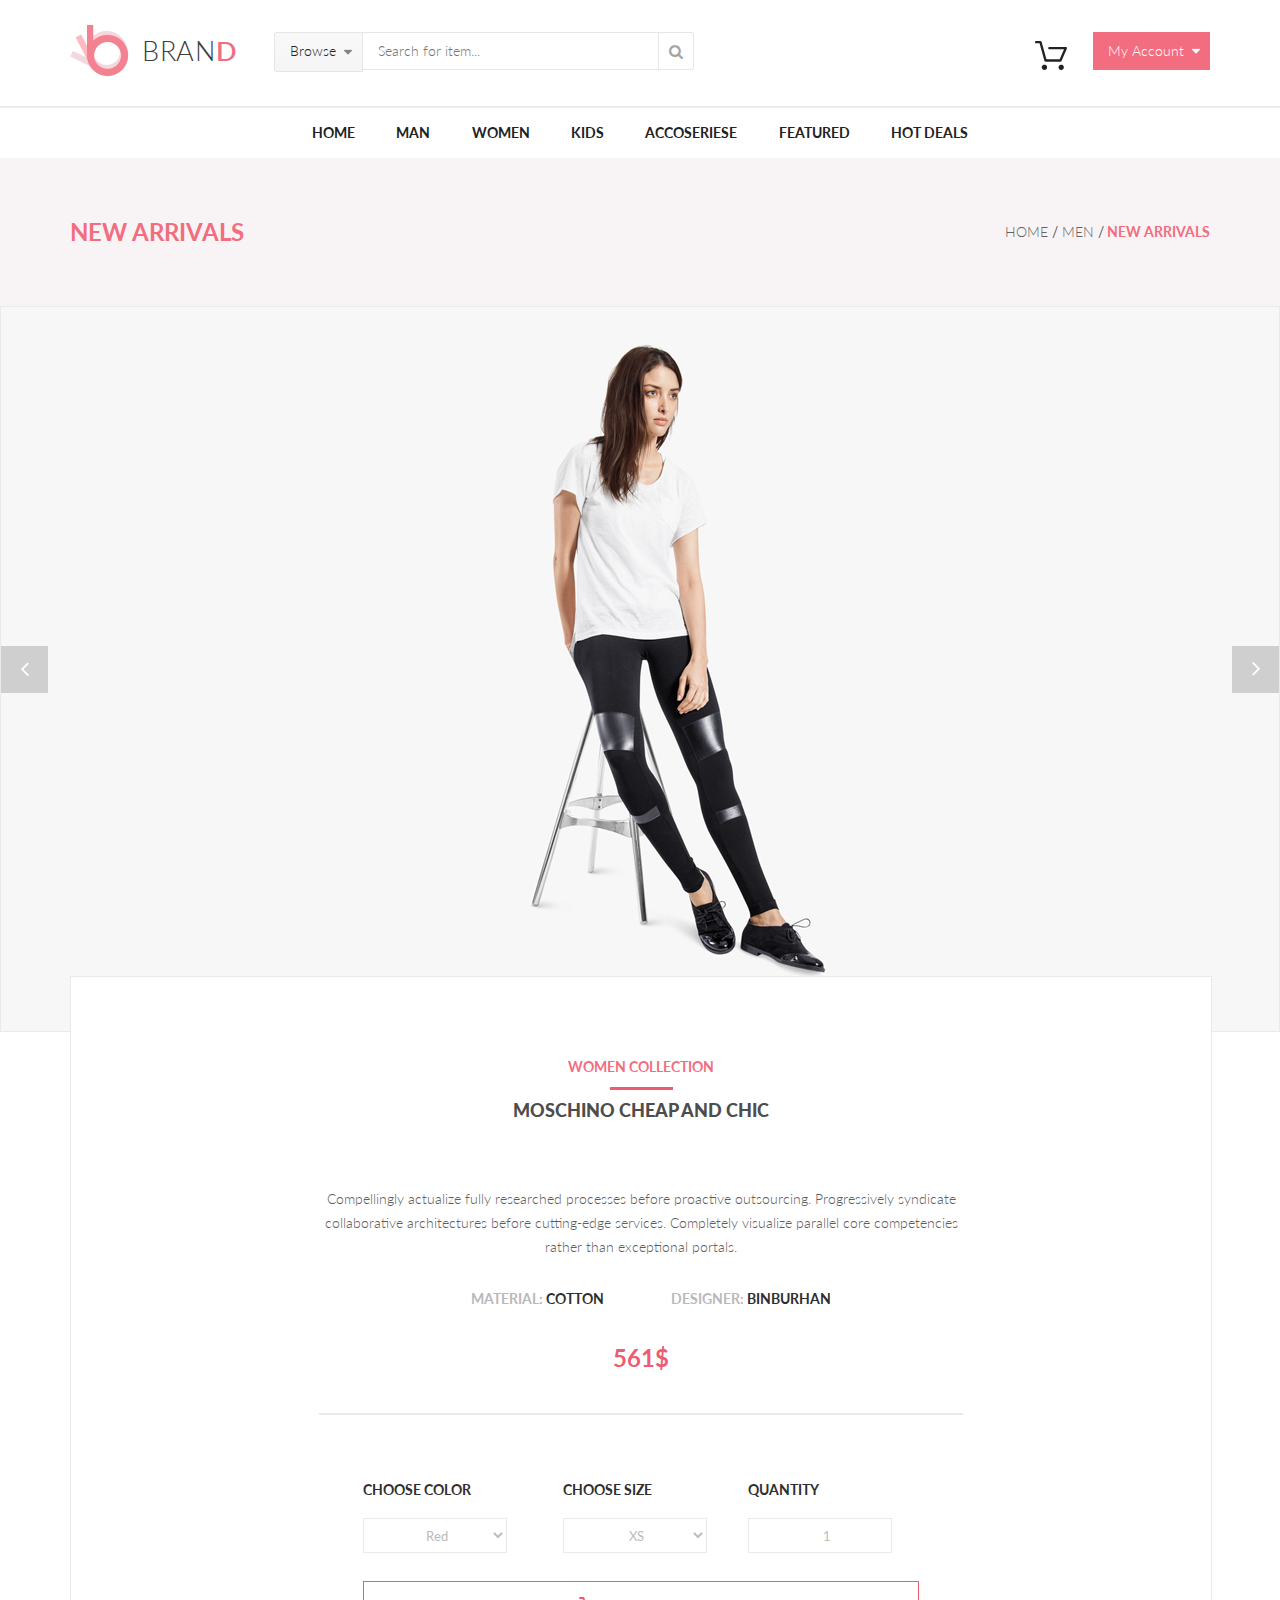
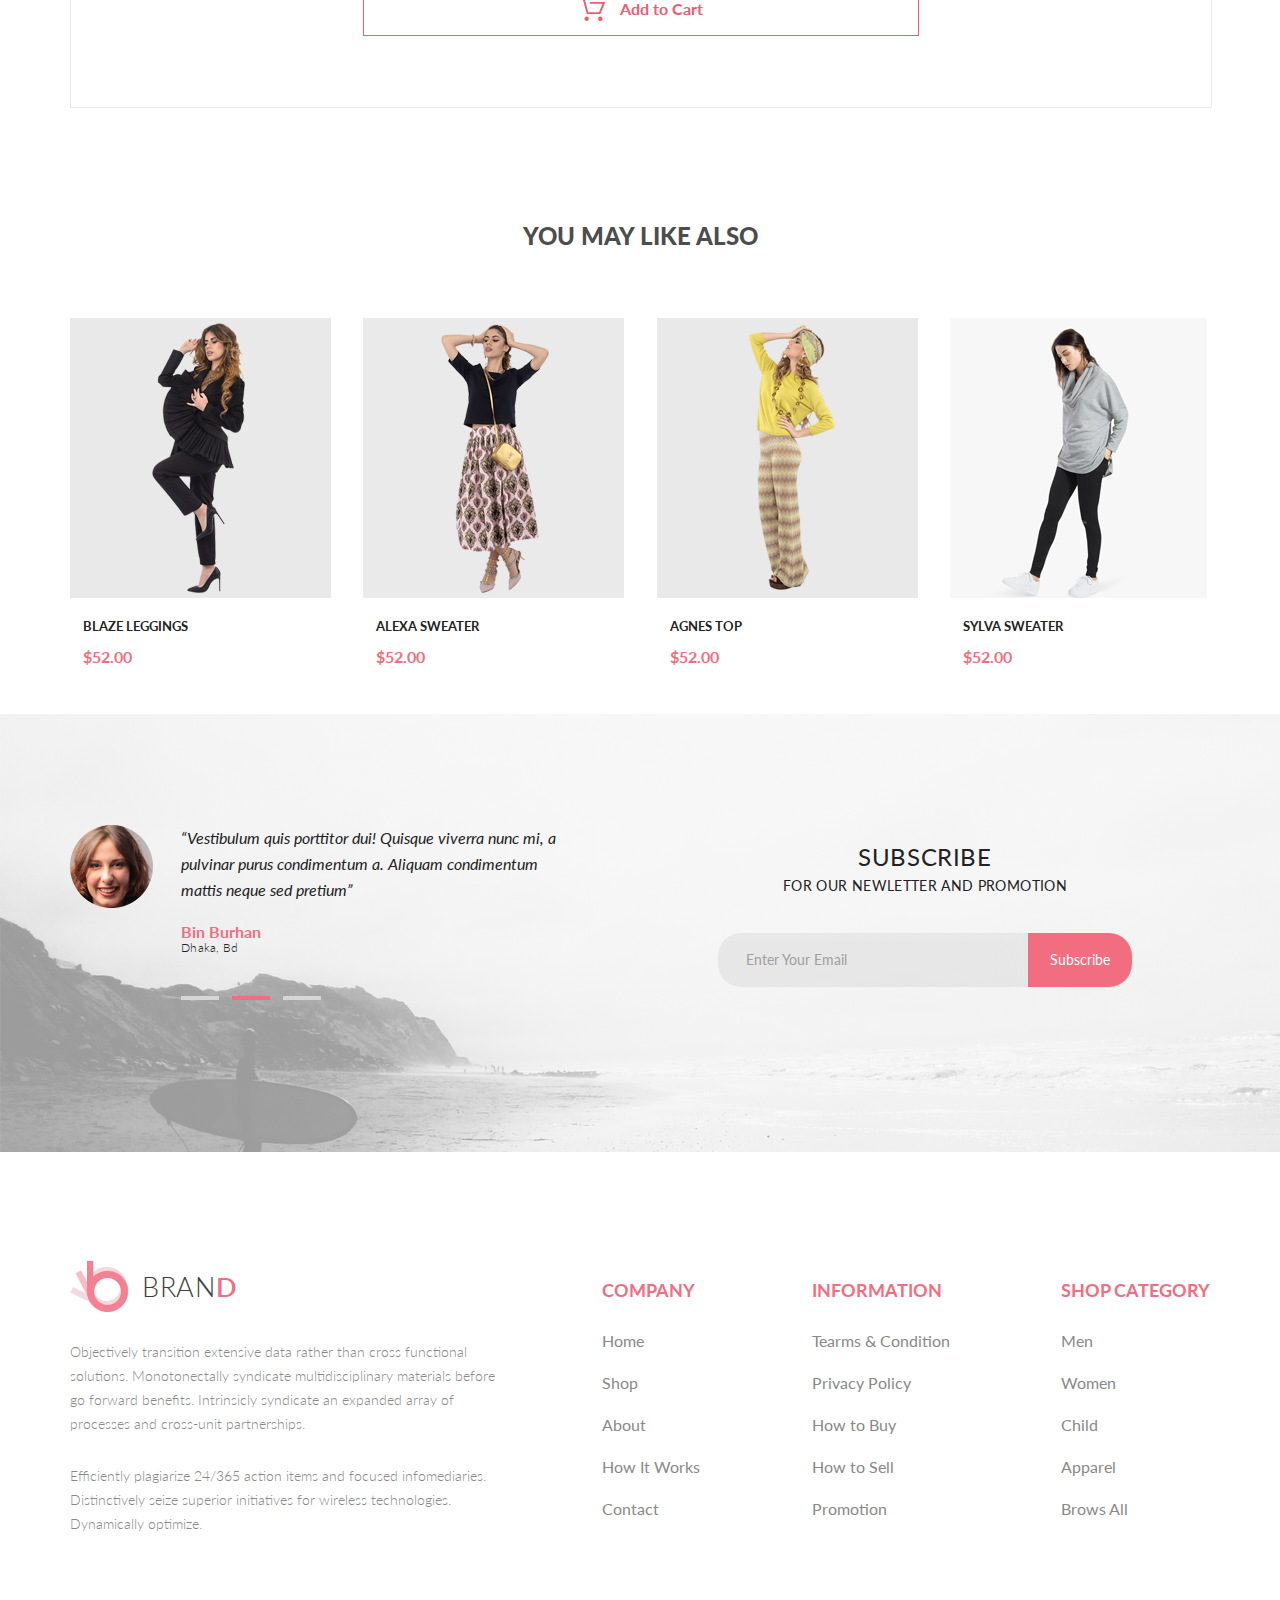
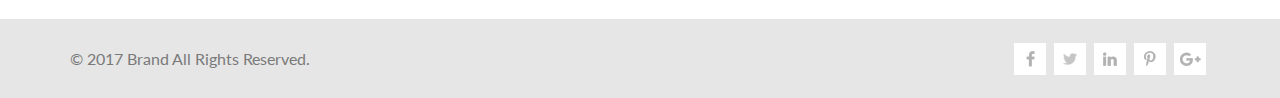
<file: lesson-1/single_page.html>
<!DOCTYPE html>
<html lang="en">

<head>
    <meta charset="UTF-8">
    <meta http-equiv="X-UA-Compatible" content="IE=edge">
    <meta name="viewport" content="width=device-width, initial-scale=1.0">
    <title>Single Page</title>
    <!--<link href="https://cdn.jsdelivr.net/npm/bootstrap@5.0.1/dist/css/bootstrap.min.css" rel="stylesheet"
        integrity="sha384-+0n0xVW2eSR5OomGNYDnhzAbDsOXxcvSN1TPprVMTNDbiYZCxYbOOl7+AMvyTG2x" crossorigin="anonymous">-->
    <link rel="stylesheet" href="style.css">
    <link rel="preconnect" href="https://fonts.gstatic.com">
    <link href="https://fonts.googleapis.com/css2?family=Lato&display=swap" rel="stylesheet">
    <link rel="stylesheet" href="https://cdnjs.cloudflare.com/ajax/libs/font-awesome/4.7.0/css/font-awesome.min.css">
    <!-- <script src="https://kit.fontawesome.com/40e78ff414.js" crossorigin="anonymous"></script>-->
</head>

<body>
    <div class="header">
        <div class="container">
            <div class="menu_top">
                <div class="menu_top_left">
                    <div class="logo_top"><a href="" class="logo_link"></a>
                        <img class="logotipe" src="img/logo.svg" alt="logo">
                        <p class="logotipe_txt">BRAN<span class="logotipe_txt_d">D</span></p></a>
                    </div>
                    <div class="searching">
                        <div class="search_brow">
                            <details>
                                <summary class="details">
                                    <p class="browse">Browse</p>
                                    <div class="row"><img src="img/tr.png" alt="tr"></div>
                                </summary>
                            </details>
                        </div>
                        <form action="#">
                            <input type="text" class="input_search" placeholder="Search for item..." name="" id="">
                            <button class="button_search" type="submit" value="" width="36px" height="36px"><i
                                    class="fa fa-search"></i></button>
                        </form>
                    </div>
                </div>
                <div class="menu_top_right">
                    <div class="cart">
                        <a href="#" width="32px" height="29px"><img src="img/cart.png" alt="cart"></a></div>
                    <details>
                        <summary class="account_manage">
                            <p class="account_text">My&nbsp;Account</p>
                            <div class="row"><img src="img/tr2.png" alt="tr"></div>
                        </summary>
                    </details>
                </div>
            </div>
        </div>
        <hr class="line">
        <div class="container">
            <div class="menu_bottom">
                <nav>
                    <ul class="menu">
                        <li class="menu_list"><a class="menu_text" href="#"> HOME </a>
                            <div class="menu_block">
                                <div class="menu_block_left">
                                    <p class="menu_left_hd">Women</p>
                                    <hr class="menu_line">
                                    <a href="" class="menu_block_link">Dresses</a>
                                    <a href="" class="menu_block_link">Tops</a>
                                    <a href="" class="menu_block_link">Sweaters/Knits</a>
                                    <a href="" class="menu_block_link">Jackets/Coats</a>
                                    <a href="" class="menu_block_link">Blazers</a>
                                    <a href="" class="menu_block_link">Denim</a><a href=""
                                        class="menu_block_link">Leggings/Pants</a>
                                    <a href="" class="menu_block_link">Skirts/Shorts</a>
                                    <a href="" class="menu_block_link">Accessories</a>
                                </div>
                                <div class="menu_block_center">
                                    <p class="menu_left_hd">Women</p>
                                    <hr class="menu_line">
                                    <a href="" class="menu_block_link">Dresses


                                    </a><a href="" class="menu_block_link">Tops</a><a href=""
                                        class="menu_block_link">Sweaters/Knits</a><a href=""
                                        class="menu_block_link">Jackets/Coats</a>

                                    <p class="menu_left_hd">Women</p>
                                    <hr class="menu_line">
                                    <a href="" class="menu_block_link">Dresses</a><a href=""
                                        class="menu_block_link">Tops</a><a href=""
                                        class="menu_block_link">Sweaters/Knits</a>
                                </div>
                                <div class="menu_block_right">
                                    <p class="menu_left_hd">Women</p>
                                    <hr class="menu_line">
                                    <a href="" class="menu_block_link">Dresses</a><a href=""
                                        class="menu_block_link">Tops</a><a href=""
                                        class="menu_block_link">Sweaters/Knits</a><a href=""
                                        class="menu_block_link">Jackets/Coats</a>
                                    <div class="menu_block_img"><img class="menu_block_image" width="235px"
                                            height="118px" src="img/glasses.png" alt="glasses">
                                        <p class="menu_block_img_txt">Super sale!</p>
                                    </div>
                                </div>
                        </li>
                        <li class="menu_list"><a class="menu_text" href="#">MAN</a>
                            <div class="menu_block man">
                                <div class="menu_block_left">
                                    <p class="menu_left_hd">Women</p>
                                    <hr class="menu_line">
                                    <a href="" class="menu_block_link">Dresses</a>
                                    <a href="" class="menu_block_link">Tops</a>
                                    <a href="" class="menu_block_link">Sweaters/Knits</a>
                                    <a href="" class="menu_block_link">Jackets/Coats</a>
                                    <a href="" class="menu_block_link">Blazers</a>
                                    <a href="" class="menu_block_link">Denim</a><a href=""
                                        class="menu_block_link">Leggings/Pants</a>
                                    <a href="" class="menu_block_link">Skirts/Shorts</a>
                                    <a href="" class="menu_block_link">Accessories</a>
                                </div>
                                <div class="menu_block_center">
                                    <p class="menu_left_hd">Women</p>
                                    <hr class="menu_line">
                                    <a href="" class="menu_block_link">Dresses


                                    </a><a href="" class="menu_block_link">Tops</a><a href=""
                                        class="menu_block_link">Sweaters/Knits</a><a href=""
                                        class="menu_block_link">Jackets/Coats</a>

                                    <p class="menu_left_hd">Women</p>
                                    <hr class="menu_line">
                                    <a href="" class="menu_block_link">Dresses</a><a href=""
                                        class="menu_block_link">Tops</a><a href=""
                                        class="menu_block_link">Sweaters/Knits</a>
                                </div>
                                <div class="menu_block_right">
                                    <p class="menu_left_hd">Women</p>
                                    <hr class="menu_line">
                                    <a href="" class="menu_block_link">Dresses</a><a href=""
                                        class="menu_block_link">Tops</a><a href=""
                                        class="menu_block_link">Sweaters/Knits</a><a href=""
                                        class="menu_block_link">Jackets/Coats</a>
                                    <div class="menu_block_img"><img class="menu_block_image" width="235px"
                                            height="118px" src="img/glasses.png" alt="glasses">
                                        <p class="menu_block_img_txt">Super sale!</p>
                                    </div>
                                </div>
                        </li>
                        <li class="menu_list"><a class="menu_text" href="#">WOMEN</a>
                            <div class="menu_block women">
                                <div class="menu_block_left">
                                    <p class="menu_left_hd">Women</p>
                                    <hr class="menu_line">
                                    <a href="" class="menu_block_link">Dresses</a>
                                    <a href="" class="menu_block_link">Tops</a>
                                    <a href="" class="menu_block_link">Sweaters/Knits</a>
                                    <a href="" class="menu_block_link">Jackets/Coats</a>
                                    <a href="" class="menu_block_link">Blazers</a>
                                    <a href="" class="menu_block_link">Denim</a><a href=""
                                        class="menu_block_link">Leggings/Pants</a>
                                    <a href="" class="menu_block_link">Skirts/Shorts</a>
                                    <a href="" class="menu_block_link">Accessories</a>
                                </div>
                                <div class="menu_block_center">
                                    <p class="menu_left_hd">Women</p>
                                    <hr class="menu_line">
                                    <a href="" class="menu_block_link">Dresses


                                    </a><a href="" class="menu_block_link">Tops</a><a href=""
                                        class="menu_block_link">Sweaters/Knits</a><a href=""
                                        class="menu_block_link">Jackets/Coats</a>

                                    <p class="menu_left_hd">Women</p>
                                    <hr class="menu_line">
                                    <a href="" class="menu_block_link">Dresses</a><a href=""
                                        class="menu_block_link">Tops</a><a href=""
                                        class="menu_block_link">Sweaters/Knits</a>
                                </div>
                                <div class="menu_block_right">
                                    <p class="menu_left_hd">Women</p>
                                    <hr class="menu_line">
                                    <a href="" class="menu_block_link">Dresses</a><a href=""
                                        class="menu_block_link">Tops</a><a href=""
                                        class="menu_block_link">Sweaters/Knits</a><a href=""
                                        class="menu_block_link">Jackets/Coats</a>
                                    <div class="menu_block_img"><img class="menu_block_image" width="235px"
                                            height="118px" src="img/glasses.png" alt="glasses">
                                        <p class="menu_block_img_txt">Super sale!</p>
                                    </div>
                                </div>
                        </li>
                        <li class="menu_list"><a class="menu_text" href="#">KIDS</a>
                            <div class="menu_block kids">
                                <div class="menu_block_left">
                                    <p class="menu_left_hd">Women</p>
                                    <hr class="menu_line">
                                    <a href="" class="menu_block_link">Dresses</a>
                                    <a href="" class="menu_block_link">Tops</a>
                                    <a href="" class="menu_block_link">Sweaters/Knits</a>
                                    <a href="" class="menu_block_link">Jackets/Coats</a>
                                    <a href="" class="menu_block_link">Blazers</a>
                                    <a href="" class="menu_block_link">Denim</a><a href=""
                                        class="menu_block_link">Leggings/Pants</a>
                                    <a href="" class="menu_block_link">Skirts/Shorts</a>
                                    <a href="" class="menu_block_link">Accessories</a>
                                </div>
                                <div class="menu_block_center">
                                    <p class="menu_left_hd">Women</p>
                                    <hr class="menu_line">
                                    <a href="" class="menu_block_link">Dresses


                                    </a><a href="" class="menu_block_link">Tops</a><a href=""
                                        class="menu_block_link">Sweaters/Knits</a><a href=""
                                        class="menu_block_link">Jackets/Coats</a>

                                    <p class="menu_left_hd">Women</p>
                                    <hr class="menu_line">
                                    <a href="" class="menu_block_link">Dresses</a><a href=""
                                        class="menu_block_link">Tops</a><a href=""
                                        class="menu_block_link">Sweaters/Knits</a>
                                </div>
                                <div class="menu_block_right">
                                    <p class="menu_left_hd">Women</p>
                                    <hr class="menu_line">
                                    <a href="" class="menu_block_link">Dresses</a><a href=""
                                        class="menu_block_link">Tops</a><a href=""
                                        class="menu_block_link">Sweaters/Knits</a><a href=""
                                        class="menu_block_link">Jackets/Coats</a>
                                    <div class="menu_block_img"><img class="menu_block_image" width="235px"
                                            height="118px" src="img/glasses.png" alt="glasses">
                                        <p class="menu_block_img_txt">Super sale!</p>
                                    </div>
                                </div>
                        </li>
                        <li class="menu_list"><a class="menu_text" href="#">ACCOSERIESE</a>
                            <div class="menu_block accose">
                                <div class="menu_block_left">
                                    <p class="menu_left_hd">Women</p>
                                    <hr class="menu_line">
                                    <a href="" class="menu_block_link">Dresses</a>
                                    <a href="" class="menu_block_link">Tops</a>
                                    <a href="" class="menu_block_link">Sweaters/Knits</a>
                                    <a href="" class="menu_block_link">Jackets/Coats</a>
                                    <a href="" class="menu_block_link">Blazers</a>
                                    <a href="" class="menu_block_link">Denim</a><a href=""
                                        class="menu_block_link">Leggings/Pants</a>
                                    <a href="" class="menu_block_link">Skirts/Shorts</a>
                                    <a href="" class="menu_block_link">Accessories</a>
                                </div>
                                <div class="menu_block_center">
                                    <p class="menu_left_hd">Women</p>
                                    <hr class="menu_line">
                                    <a href="" class="menu_block_link">Dresses


                                    </a><a href="" class="menu_block_link">Tops</a><a href=""
                                        class="menu_block_link">Sweaters/Knits</a><a href=""
                                        class="menu_block_link">Jackets/Coats</a>

                                    <p class="menu_left_hd">Women</p>
                                    <hr class="menu_line">
                                    <a href="" class="menu_block_link">Dresses</a><a href=""
                                        class="menu_block_link">Tops</a><a href=""
                                        class="menu_block_link">Sweaters/Knits</a>
                                </div>
                                <div class="menu_block_right">
                                    <p class="menu_left_hd">Women</p>
                                    <hr class="menu_line">
                                    <a href="" class="menu_block_link">Dresses</a><a href=""
                                        class="menu_block_link">Tops</a><a href=""
                                        class="menu_block_link">Sweaters/Knits</a><a href=""
                                        class="menu_block_link">Jackets/Coats</a>
                                    <div class="menu_block_img"><img class="menu_block_image" width="235px"
                                            height="118px" src="img/glasses.png" alt="glasses">
                                        <p class="menu_block_img_txt">Super sale!</p>
                                    </div>
                                </div>
                        </li>
                        <li class="menu_list"><a class="menu_text" href="#">FEATURED</a>
                            <div class="menu_block featured">
                                <div class="menu_block_left">
                                    <p class="menu_left_hd">Women</p>
                                    <hr class="menu_line">
                                    <a href="" class="menu_block_link">Dresses</a>
                                    <a href="" class="menu_block_link">Tops</a>
                                    <a href="" class="menu_block_link">Sweaters/Knits</a>
                                    <a href="" class="menu_block_link">Jackets/Coats</a>
                                    <a href="" class="menu_block_link">Blazers</a>
                                    <a href="" class="menu_block_link">Denim</a><a href=""
                                        class="menu_block_link">Leggings/Pants</a>
                                    <a href="" class="menu_block_link">Skirts/Shorts</a>
                                    <a href="" class="menu_block_link">Accessories</a>
                                </div>
                                <div class="menu_block_center">
                                    <p class="menu_left_hd">Women</p>
                                    <hr class="menu_line">
                                    <a href="" class="menu_block_link">Dresses


                                    </a><a href="" class="menu_block_link">Tops</a><a href=""
                                        class="menu_block_link">Sweaters/Knits</a><a href=""
                                        class="menu_block_link">Jackets/Coats</a>

                                    <p class="menu_left_hd">Women</p>
                                    <hr class="menu_line">
                                    <a href="" class="menu_block_link">Dresses</a><a href=""
                                        class="menu_block_link">Tops</a><a href=""
                                        class="menu_block_link">Sweaters/Knits</a>
                                </div>
                                <div class="menu_block_right">
                                    <p class="menu_left_hd">Women</p>
                                    <hr class="menu_line">
                                    <a href="" class="menu_block_link">Dresses</a><a href=""
                                        class="menu_block_link">Tops</a><a href=""
                                        class="menu_block_link">Sweaters/Knits</a><a href=""
                                        class="menu_block_link">Jackets/Coats</a>
                                    <div class="menu_block_img"><img class="menu_block_image" width="235px"
                                            height="118px" src="img/glasses.png" alt="glasses">
                                        <p class="menu_block_img_txt">Super sale!</p>
                                    </div>
                                </div>
                        </li>
                        <li class="menu_list"><a class="menu_text" href="#">HOT DEALS</a>
                            <div class="menu_block deals">
                                <div class="menu_block_left">
                                    <p class="menu_left_hd">Women</p>
                                    <hr class="menu_line">
                                    <a href="" class="menu_block_link">Dresses</a>
                                    <a href="" class="menu_block_link">Tops</a>
                                    <a href="" class="menu_block_link">Sweaters/Knits</a>
                                    <a href="" class="menu_block_link">Jackets/Coats</a>
                                    <a href="" class="menu_block_link">Blazers</a>
                                    <a href="" class="menu_block_link">Denim</a><a href=""
                                        class="menu_block_link">Leggings/Pants</a>
                                    <a href="" class="menu_block_link">Skirts/Shorts</a>
                                    <a href="" class="menu_block_link">Accessories</a>
                                </div>
                                <div class="menu_block_center">
                                    <p class="menu_left_hd">Women</p>
                                    <hr class="menu_line">
                                    <a href="" class="menu_block_link">Dresses


                                    </a><a href="" class="menu_block_link">Tops</a><a href=""
                                        class="menu_block_link">Sweaters/Knits</a><a href=""
                                        class="menu_block_link">Jackets/Coats</a>

                                    <p class="menu_left_hd">Women</p>
                                    <hr class="menu_line">
                                    <a href="" class="menu_block_link">Dresses</a><a href=""
                                        class="menu_block_link">Tops</a><a href=""
                                        class="menu_block_link">Sweaters/Knits</a>
                                </div>
                                <div class="menu_block_right">
                                    <p class="menu_left_hd">Women</p>
                                    <hr class="menu_line">
                                    <a href="" class="menu_block_link">Dresses</a><a href=""
                                        class="menu_block_link">Tops</a><a href=""
                                        class="menu_block_link">Sweaters/Knits</a><a href=""
                                        class="menu_block_link">Jackets/Coats</a>
                                    <div class="menu_block_img"><img class="menu_block_image" width="235px"
                                            height="118px" src="img/glasses.png" alt="glasses">
                                        <p class="menu_block_img_txt">Super sale!</p>
                                    </div>
                                </div>
                        </li>
                    </ul>
                </nav>
            </div>
        </div>
    </div>
    <div class="banner">
        <div class="container">
            <div class="banner_width">
                <div class="banner_left">
                    <a href="#" class="banner_link">
                        <h2 class="banner_h2">New Arrivals</h2>
                    </a>
                </div>
                <div class="banner_right">

                    <p class="banner_txt">
                        <a href="#" class="banner_link_p">Home</a> /<a href="#" class="banner_link_p"> Men
                        </a>/<a href="" class="banner_link_span"> New Arrivals</a>
                    </p>
                </div>
            </div>
        </div>
    </div>
    <div class="content_main">
        <div class="row_left"><img class="row_img" src="img/row_left.png" alt="row"></div>

        <div class="container">
            <div class="content_main_block"><img class="row_img" src="img/big_pic.png" alt="big_pic"></div>
        </div>
        <div class="row_right"><img src="img/row_right.png" alt="row"></div>
    </div>
    <div class="block_options_sales">
        <div class="container">
            <div class="options_sales">
                <div class="options_sales_flex">
                    <h3 class="options_sales_h3">WOMEN COLLECTION</h3>
                    <div class="sales_line">

                    </div>
                    <h2 class="options_sales_h2">Moschino Cheap And Chic</h2>
                    <p class="options_sales_p">Compellingly actualize fully researched processes before proactive
                        outsourcing. Progressively
                        syndicate collaborative architectures before cutting-edge services. Completely visualize
                        parallel
                        core competencies rather than exceptional portals. </p>
                    <div class="options_check">
                        <p class="options_check_p check_p">MATERIAL: <span class="options_check_span"> COTTON</span></p>
                        <p class="options_check_p">DESIGNER: <span class="options_check_span"> BINBURHAN</span></p>
                    </div>
                    <p class="options_price">561$</p>
                    <hr class="hr_price">
                    <div class="form_options">
                        <form action="#">
                            <div class="form_options_block">
                                <div class="options_blocks">
                                    <label for="color">CHOOSE COLOR</label>
                                    <select class="choose_color" name="" id="color">
                                        <option value="Red">Red</option>
                                        <option value="Black">Black</option>
                                        <option value="Green">Green</option>
                                        <option value="Pink">Pink</option>
                                        <option value="White">White</option>
                                        <option value="Pink">Pink</option>
                                    </select></div>
                                <div class="options_blocks">
                                    <label for="Size">CHOOSE SIZE</label>
                                    <select name="" id="Size" class="choose_size">
                                        <option value="XS">XS</option>
                                        <option value="S">S</option>
                                        <option value="M">M</option>
                                        <option value="L">L</option>
                                        <option value="XL">XL</option>
                                        <option value="XXL">XXL</option>
                                    </select></div>
                                <div class="options_blocks">
                                    <label for="quantity">QUANTITY</label>
                                    <select name="" id="quantity" class="quantity">
                                        <option value="1">1</option>
                                        <option value="2">2</option>
                                        <option value="3">3</option>
                                        <option value="4">4</option>
                                        <option value="5">5</option>
                                    </select></div>
                            </div>
                            <button type="submit" class="options_add_cart"><a class="options_add_cart_link" href="#">
                                    <img class="options_cart_svg" src="img/cart_pink.svg" alt="cart">
                                    <p class="options_cart_txt">Add to Cart</p>
                                </a></button>
                        </form>
                    </div>
                </div>
            </div>
        </div>
    </div>

    <div class="container">
        <h2 class="pre_cardbox_h">you may like also</h2>
        <div class="card_box card_box_singe_page">
            <div class="card">
                <a class="card_link" href="#"> <img class="card_img" src="img/card9.png" alt="card9">
                    <h3 class="card_text">BLAZE LEGGINGS</h3>
                    <p class="card_prc">$52.00</p>
                </a>

                <div class="link_add">
                    <a href="#" class="add">
                        <img class="cart_box" src="img/cart.svg" alt="cart">
                        <p class="cart_text">Add to Cart</p>
                    </a>
                </div>

            </div>
            <div class="card">
                <a class="card_link" href="#"> <img class="card_img" src="img/card10.png" alt="card10">
                    <h3 class="card_text">ALEXA SWEATER</h3>
                    <p class="card_prc">$52.00</p>
                </a>

                <div class="link_add">
                    <a href="#" class="add">
                        <img class="cart_box" src="img/cart.svg" alt="cart">
                        <p class="cart_text">Add to Cart</p>
                    </a>
                </div>

            </div>
            <div class="card">
                <a class="card_link" href="#"> <img class="card_img" src="img/card11.png" alt="card11">
                    <h3 class="card_text">AGNES TOP</h3>
                    <p class="card_prc">$52.00</p>
                </a>

                <div class="link_add">
                    <a href="#" class="add">
                        <img class="cart_box" src="img/cart.svg" alt="cart">
                        <p class="cart_text">Add to Cart</p>
                    </a>
                </div>

            </div>
            <div class="card">
                <a class="card_link" href="#"> <img class="card_img" src="img/card12.png" alt="card12">
                    <h3 class="card_text">SYLVA SWEATER</h3>
                    <p class="card_prc">$52.00</p>
                </a>

                <div class="link_add">
                    <a href="#" class="add">
                        <img class="cart_box" src="img/cart.svg" alt="cart">
                        <p class="cart_text">Add to Cart</p>
                    </a>
                </div>

            </div>

        </div>
    </div>
    <footer>
        <div class="footer_top">
            <div class="container">
                <div class="footer_top_content">
                    <div class="footer_top_left"><img src="img/woman_face.png" alt="woman_face"
                            class="footer_top_img_left">
                        <div class="footer_top_prgf">
                            <p class="footer_top_prgf1">“Vestibulum quis porttitor dui! Quisque viverra nunc mi,
                                a pulvinar purus condimentum a. Aliquam condimentum mattis neque sed pretium”</p>
                            <p class="footer_top_prgf2">Bin Burhan</p>
                            <p class="footer_top_prgf3">Dhaka, Bd</p>
                            <div class="footer_top_left_blocks">
                                <div class="footer_top_left_block1"></div>
                                <div class="footer_top_left_block2"></div>
                                <div class="footer_top_left_block3"></div>
                            </div>
                        </div>
                    </div>
                    <div class="footer_top_right">
                        <p class="footer_top_right_txt">SUBSCRIBE</p>
                        <p class="footer_top_right_txt2">FOR OUR NEWLETTER AND PROMOTION</p>
                        <form action="#">
                            <div class="form_subscribe"><input class="form_subscribe_enter" type="email" name="" id=""
                                    placeholder="Enter Your Email">
                                <button class="subscribe_submit" type="submit">Subscribe</button></div>
                        </form>
                    </div>
                </div>
            </div>

        </div>
        <div class="footer_middle">
            <div class="container">
                <div class="footer_middle_content">
                    <div class="footer_middle_left">
                        <div class="logo_footer"><a href="" class="logo_link"></a>
                            <img class="logotipe" src="img/logo.svg" alt="logo">
                            <p class="logotipe_txt">BRAN<span class="logotipe_txt_d">D</span></p></a>
                        </div>
                        <p class="footer_meddle_left_prgf">Objectively transition extensive data rather than cross
                            functional solutions.
                            Monotonectally syndicate multidisciplinary materials before go forward benefits.
                            Intrinsicly syndicate an expanded array of processes and cross-unit partnerships. </p>
                        <p class="footer_meddle_left_prgf">Efficiently plagiarize 24/365 action items and focused
                            infomediaries.
                            Distinctively seize superior initiatives for wireless technologies. Dynamically
                            optimize.</p>
                    </div>
                    <div class="footer_middle_right">
                        <ul class="menu_footer">
                            <div class="menu_middle_div">
                                <li class="menu_footer_block"><a class="menu_footer_block_link" href="#">
                                        COMPANY</a>
                                    <ul>
                                        <li class="menu_footer_list"><a class="menu_footer_link" href="#"> Home </a>
                                        </li>
                                        <li class="menu_footer_list"><a class="menu_footer_link" href="#"> Shop</a>
                                        </li>
                                        <li class="menu_footer_list"><a class="menu_footer_link" href="#"> About</a>
                                        </li>
                                        <li class="menu_footer_list"><a class="menu_footer_link" href="#"> How It
                                                Works</a></li>
                                        <li class="menu_footer_list"><a class="menu_footer_link" href="#">
                                                Contact</a>
                                        </li>
                                    </ul>
                                </li>
                            </div>
                            <div class="menu_middle_div">
                                <li class="menu_footer_block"><a class="menu_footer_block_link" href="#">
                                        INFORMATION</a>
                                    <ul>
                                        <li class="menu_footer_list"><a class="menu_footer_link" href="#"> Tearms &
                                                Condition</a></li>
                                        <li class="menu_footer_list"><a class="menu_footer_link" href="#"> Privacy
                                                Policy</a></li>
                                        <li class="menu_footer_list"><a class="menu_footer_link" href="#"> How to
                                                Buy</a></li>
                                        <li class="menu_footer_list"><a class="menu_footer_link" href="#"> How to
                                                Sell</a></li>
                                        <li class="menu_footer_list"><a class="menu_footer_link" href="#">
                                                Promotion</a>
                                        </li>
                                    </ul>
                                </li>
                            </div>
                            <div class="menu_middle_div">
                                <li class="menu_footer_block"><a class="menu_footer_block_link" href="#"> SHOP
                                        CATEGORY</a>
                                    <ul>
                                        <li class="menu_footer_list"><a class="menu_footer_link" href="#"> Men</a>
                                        </li>
                                        <li class="menu_footer_list"><a class="menu_footer_link" href="#"> Women</a>
                                        </li>
                                        <li class="menu_footer_list"><a class="menu_footer_link" href="#"> Child</a>
                                        </li>
                                        <li class="menu_footer_list"><a class="menu_footer_link" href="#">
                                                Apparel</a>
                                        </li>
                                        <li class="menu_footer_list"><a class="menu_footer_link" href="#"> Brows
                                                All</a>
                                        </li>
                                    </ul>
                                </li>
                            </div>
                        </ul>
                    </div>
                </div>
            </div>
        </div>
        <div class="footer_bottom">
            <div class="container">
                <div class="footer_bottom_block">
                    <div class="footer_bottom_left">
                        <p class="footer_bottom_text"><a class="footer_bottom_link" href="#">© 2017 Brand All Rights
                                Reserved.</a></p>
                    </div>
                    <div class="footer_bottom_right">
                        <div class="fab">
                            <a class="fab_link" href="#"><img class="fab_img" src="img/f.png" alt="f"></a></div>
                        <div class="fab">
                            <a class="fab_link" href="#"><img class="fab_img" src="img/tw.jpg" width="14px"
                                    height="14px" alt="tw" color="#b2b2b2;"></a></div>
                        <div class="fab">
                            <a class="fab_link" href="#"><img class="fab_img" src="img/in.png" alt="in"></a></div>
                        <div class="fab">
                            <a class="fab_link" href="#"><img class="fab_img" src="img/pin.png" alt="pin"></a></div>
                        <div class="fab">
                            <a class="fab_link" href="#"><img class="fab_img" src="img/ggl.png" alt="ggl"></a></div>
                    </div>
                </div>
            </div>
        </div>
    </footer>
</body>

</html>
</file>
<file: lesson-1/style.css>
@charset "UTF-8";
body {
  font-family: 'Lato', sans-serif;
}

* {
  margin: 0;
  padding: 0;
}

.container {
  margin: 0 auto;
  max-width: 1140px;
}

summary {
  display: block;
}

.menu_top {
  display: -webkit-box;
  display: -ms-flexbox;
  display: flex;
  -webkit-box-pack: justify;
      -ms-flex-pack: justify;
          justify-content: space-between;
  margin-top: 25px;
  margin-bottom: 30px;
}

.menu_top_left {
  display: -webkit-box;
  display: -ms-flexbox;
  display: flex;
}

.menu_top_right {
  display: -webkit-box;
  display: -ms-flexbox;
  display: flex;
  height: 38px;
  -ms-flex-item-align: center;
      align-self: center;
}

.menu_bottom {
  display: -webkit-box;
  display: -ms-flexbox;
  display: flex;
  -webkit-box-pack: center;
      -ms-flex-pack: center;
          justify-content: center;
}

.menu {
  display: -webkit-box;
  display: -ms-flexbox;
  display: flex;
  width: 680px;
  color: #222222;
  -webkit-box-pack: justify;
      -ms-flex-pack: justify;
          justify-content: space-between;
}

.menu_text {
  text-decoration: none;
  color: #222222;
}

.menu_list {
  list-style-type: none;
  color: #222222;
  font-family: Lato;
  font-size: 14px;
  font-weight: 700;
  font-style: normal;
  letter-spacing: normal;
  line-height: 26px;
  text-align: left;
  text-transform: uppercase;
  text-decoration: none;
  padding: 12px;
  position: relative;
}

.logo {
  width: 59px;
  height: 51px;
}

.logo_text {
  margin-left: 13px;
  margin-top: 20px;
}

.searching {
  display: -webkit-box;
  display: -ms-flexbox;
  display: flex;
  margin-left: 37px;
  height: 38px;
  -ms-flex-item-align: center;
      align-self: center;
}

.input_search {
  color: #a4a4a4;
  font-family: Lato;
  font-size: 14px;
  font-weight: 300;
  font-style: normal;
  letter-spacing: normal;
  line-height: 32px;
  text-align: right;
  width: 280px;
  height: 36px;
  border: 1px solid #e6e6e6;
  background-color: #ffffff;
  text-align: left;
  padding-left: 15px;
  border-left: 0px;
}

.button_search {
  float: right;
  padding: 10px;
  color: #a4a4a4;
  font-size: 15px;
  cursor: pointer;
  border-radius: 0 3px 3px 0;
  border: 1px solid #e6e6e6;
  background-color: #ffffff;
  height: 38px;
  border-left: none;
}

.details {
  height: 38px;
  border-radius: 3px 0 0 3px;
  border: 1px solid #e6e6e6;
  background-color: #cdcdcc;
  background-image: -webkit-gradient(linear, left top, left bottom, from(#f9f9f9), to(#f5f5f5));
  background-image: linear-gradient(to bottom, #f9f9f9 0%, #f5f5f5 100%);
  padding-left: 15px;
  padding-right: 9px;
  display: -webkit-box;
  display: -ms-flexbox;
  display: flex;
}

.cart {
  width: 32px;
  height: 29px;
  margin-right: 26px;
  -ms-flex-item-align: end;
      align-self: flex-end;
}

.account_manage {
  background-color: #f16d7f;
  padding-left: 15px;
  padding-right: 9px;
  display: -webkit-box;
  display: -ms-flexbox;
  display: flex;
  padding-top: 1px;
  padding-bottom: 1px;
}

.account_text {
  color: #ffffff;
  font-family: Lato;
  font-size: 14px;
  font-weight: 300;
  font-style: normal;
  letter-spacing: normal;
  line-height: 36px;
  text-align: right;
}

.browse {
  color: #222222;
  font-family: Lato;
  font-size: 14px;
  font-weight: 300;
  font-style: normal;
  letter-spacing: normal;
  line-height: 36px;
  text-align: right;
}

.row {
  margin-left: 8px;
  display: -webkit-box;
  display: -ms-flexbox;
  display: flex;
  -webkit-box-align: center;
      -ms-flex-align: center;
          align-items: center;
}

.line {
  border: 0.5px solid #ececec;
  background-color: #ffffff;
}

.top_content {
  background-color: #e8e8e8;
  margin-bottom: 98px;
}

.content_box {
  background-image: url(img/man.png);
  height: 615px;
  background-position-y: -50px;
  background-repeat: no-repeat;
  display: -webkit-box;
  display: -ms-flexbox;
  display: flex;
  -webkit-box-orient: vertical;
  -webkit-box-direction: normal;
      -ms-flex-direction: column;
          flex-direction: column;
  -webkit-box-pack: center;
      -ms-flex-pack: center;
          justify-content: center;
}

.top_text {
  font-size: 70px;
  font-style: normal;
  letter-spacing: 1.5px;
  line-height: normal;
  font-weight: 1000;
}

.main_text {
  font-style: normal;
  letter-spacing: 1px;
  line-height: normal;
  font-weight: 1000;
  font-size: 45px;
}

.liner {
  display: -webkit-box;
  display: -ms-flexbox;
  display: flex;
  width: 100px;
  height: 100px;
}

.text_box::before {
  content: " ";
  background-color: #f16d7f;
  width: 12px;
  height: 100%;
  float: left;
  margin-right: 12px;
}

.fashion {
  color: #f16d7f;
  font-style: normal;
  letter-spacing: 1px;
  line-height: normal;
}

.action_box {
  display: -webkit-box;
  display: -ms-flexbox;
  display: flex;
  -webkit-box-pack: justify;
      -ms-flex-pack: justify;
          justify-content: space-between;
}

.action_box_flex {
  display: -webkit-box;
  display: -ms-flexbox;
  display: flex;
}

.img {
  position: relative;
  margin-bottom: 20px;
}

.action_box_text {
  position: absolute;
  margin-top: 26px;
  padding: 16px 20px;
  background-color: #ffffff;
}

.action_box_text_top {
  color: #222222;
  font-family: "Lato";
  font-size: 18px;
  font-weight: 700;
  letter-spacing: normal;
  line-height: normal;
  text-align: left;
  text-transform: uppercase;
  font-style: normal;
  letter-spacing: 0.45px;
}

.action_box_text_btm {
  color: #f16d7f;
  font-size: 30px;
  font-style: normal;
  letter-spacing: 0.75px;
  line-height: normal;
  font-weight: 1000;
  text-align: left;
  text-transform: uppercase;
}

.content_block {
  display: -webkit-box;
  display: -ms-flexbox;
  display: flex;
  -webkit-box-orient: vertical;
  -webkit-box-direction: normal;
      -ms-flex-direction: column;
          flex-direction: column;
  text-align: center;
  margin-top: 100px;
}

.card_box {
  display: -webkit-box;
  display: -ms-flexbox;
  display: flex;
  -ms-flex-wrap: wrap;
      flex-wrap: wrap;
  -webkit-box-pack: justify;
      -ms-flex-pack: justify;
          justify-content: space-between;
  margin-top: 60px;
}

.card_link {
  text-decoration: none;
}

.card {
  width: 260px;
  /*height: 363px;*/
  -webkit-box-sizing: border-box;
          box-sizing: border-box;
  margin-bottom: 35px;
  position: relative;
  display: -webkit-box;
  display: -ms-flexbox;
  display: flex;
}

.link_add {
  position: absolute;
  display: none;
  -webkit-box-pack: center;
      -ms-flex-pack: center;
          justify-content: center;
  width: 100%;
  top: 98px;
}

.cart_text {
  font-size: 13px;
  font-weight: 700;
  font-family: Lato;
  font-style: normal;
  letter-spacing: normal;
  line-height: normal;
  text-align: left;
  font-style: normal;
  letter-spacing: normal;
  line-height: normal;
  color: #ffffff;
}

.cart_box {
  margin-right: 8px;
}

.add {
  display: -webkit-box;
  display: -ms-flexbox;
  display: flex;
  padding: 10px;
  border: 1px solid #ffffff;
  text-decoration: none;
  -webkit-box-shadow: 0px 0px 5px 2px #ffffff;
          box-shadow: 0px 0px 5px 2px #ffffff;
  -webkit-box-align: center;
      -ms-flex-align: center;
          align-items: center;
}

.card:hover .link_add {
  display: -webkit-box;
  display: -ms-flexbox;
  display: flex;
}

.card:hover .card_img {
  -webkit-filter: brightness(50%);
          filter: brightness(50%);
}

.card:hover {
  -webkit-box-shadow: 0 5px 8px rgba(0, 0, 0, 0.16);
          box-shadow: 0 5px 8px rgba(0, 0, 0, 0.16);
  background-color: #ffffff;
}

.card_img {
  display: block;
  margin-bottom: 7px;
  background-color: #e9e9e9;
}

.card_text {
  display: block;
  padding: 13px;
  color: #222222;
  font-family: Lato;
  font-size: 13px;
  font-style: normal;
  letter-spacing: normal;
  line-height: normal;
  text-transform: uppercase;
  letter-spacing: normal;
}

.card_prc {
  display: block;
  padding: 0 13px 13px 13px;
  font-size: 16px;
  font-weight: 700;
  font-style: normal;
  letter-spacing: normal;
  line-height: normal;
  text-transform: uppercase;
  font-style: normal;
  color: #f16d7f;
}

.link_to_katalog {
  display: -webkit-box;
  display: -ms-flexbox;
  display: flex;
  -webkit-box-pack: center;
      -ms-flex-pack: center;
          justify-content: center;
  margin-top: 60px;
  margin-bottom: 113px;
}

.link_to_kat {
  display: -webkit-box;
  display: -ms-flexbox;
  display: flex;
  text-decoration: none;
  background-color: #f16d7f;
  padding: 18px 24px;
  -webkit-box-align: center;
      -ms-flex-align: center;
          align-items: center;
}

.link_to_kat_text {
  margin-right: 8px;
  color: #ffffff;
  font-family: Lato;
  font-size: 16px;
  font-weight: 550;
  font-style: normal;
  letter-spacing: normal;
  letter-spacing: 0.4px;
  line-height: normal;
  /*  letter-spacing: 0.4px;
    line-height: normal;
    Text style for "B, rowse A" */
}

.block_offer {
  display: -webkit-box;
  display: -ms-flexbox;
  display: flex;
  margin-bottom: 97px;
}

.offer_img {
  display: -webkit-box;
  display: -ms-flexbox;
  display: flex;
}

.woman_wntr {
  position: relative;
}

.women_txt {
  position: absolute;
}

.offer_options {
  display: -webkit-box;
  display: -ms-flexbox;
  display: flex;
  -webkit-box-orient: vertical;
  -webkit-box-direction: normal;
      -ms-flex-direction: column;
          flex-direction: column;
  -ms-flex-pack: distribute;
      justify-content: space-around;
  padding: 36px;
  -webkit-box-sizing: border-box;
          box-sizing: border-box;
  background-color: #222224;
}

.offer_blocks {
  display: -webkit-box;
  display: -ms-flexbox;
  display: flex;
}

.img_offer {
  margin-right: 33px;
  -ms-flex-item-align: start;
      align-self: flex-start;
}

.h3_offer {
  color: #fbfbfb;
  font-family: Lato;
  font-size: 20px;
  font-weight: 600;
  font-style: normal;
  letter-spacing: normal;
  line-height: normal;
  text-align: left;
  /* Text style for "Free Deliv" */
  font-style: normal;
  letter-spacing: 0.5px;
  line-height: normal;
  margin-bottom: 18px;
}

.p_offer {
  color: #fbfbfb;
  font-family: Lato;
  font-size: 14px;
  font-weight: 100;
  line-height: 24px;
  font-style: normal;
  text-align: left;
  letter-spacing: normal;
  /*Text style for "W, orldwid" 
    font-style: normal;
    letter-spacing: 0.35px;
    line-height: normal;*/
}

.women_txt {
  margin-top: 146px;
  margin-left: 40px;
}

.women_txt_p1 {
  color: #ffffff;
  font-family: Lato;
  font-size: 54px;
  font-weight: 700;
  font-style: normal;
  letter-spacing: normal;
  line-height: normal;
  text-align: left;
  text-transform: uppercase;
}

.women_txt_p2 {
  color: #ffffff;
  font-family: Lato;
  font-size: 32px;
  font-style: normal;
  letter-spacing: 0.9px;
  line-height: normal;
  text-align: left;
  text-transform: uppercase;
}

.women_txt_spn {
  color: #f16d7f;
  font-style: normal;
  letter-spacing: 1.5px;
  line-height: normal;
}

.footer_top {
  background-repeat: no-repeat;
  height: 438px;
  background-size: 100% 438px;
  margin-bottom: 109px;
  background-image: -webkit-gradient(linear, left top, left bottom, from(rgba(250, 250, 250, 0.6)), to(rgba(253, 253, 253, 0.6))), url(img/bcg_footer.png);
  background-image: linear-gradient(rgba(250, 250, 250, 0.6), rgba(253, 253, 253, 0.6)), url(img/bcg_footer.png);
}

.footer_top_content {
  display: -webkit-box;
  display: -ms-flexbox;
  display: flex;
  padding-top: 111px;
}

.footer_top_left {
  width: 570px;
  display: -webkit-box;
  display: -ms-flexbox;
  display: flex;
}

.footer_top_img_left {
  -ms-flex-item-align: baseline;
      align-self: baseline;
}

.footer_top_img_left {
  margin-right: 28px;
}

.footer_top_prgf {
  width: 386px;
}

.footer_top_prgf1 {
  margin-bottom: 19px;
  color: #222224;
  font-family: Lato;
  font-size: 16px;
  font-style: italic;
  letter-spacing: normal;
  line-height: 26px;
  text-align: left;
  /* Text style for "“, Vestibu" 
    font-style: normal;
    letter-spacing: 0.4px;
    line-height: normal;*/
}

.footer_top_prgf2 {
  color: #f16d7f;
  font-family: Lato;
  font-size: 16px;
  font-weight: 700;
  font-style: normal;
  letter-spacing: normal;
  line-height: normal;
  text-align: left;
  /* Text style for "Bin Burhan" 
    font-family: "Lato - Bold";
    font-weight: 700;
    font-style: normal;
    letter-spacing: 0.4px;
    line-height: 26px;*/
}

.footer_top_prgf3 {
  color: #222224;
  font-family: "Lato";
  font-size: 12px;
  font-weight: 300;
  font-style: normal;
  letter-spacing: 0.3px;
  line-height: 14px;
  margin-bottom: 41px;
}

.footer_top_left_blocks {
  display: -webkit-box;
  display: -ms-flexbox;
  display: flex;
}

.footer_top_left_block1 {
  width: 38px;
  height: 4px;
  background-color: #d6d6d6;
  margin-right: 13px;
}

.footer_top_left_block2 {
  width: 38px;
  height: 4px;
  background-color: #f16d7f;
  margin-right: 13px;
}

.footer_top_left_block3 {
  width: 38px;
  height: 4px;
  background-color: #d6d6d6;
  margin-right: 13px;
}

.footer_top_right {
  width: 570px;
  display: -webkit-box;
  display: -ms-flexbox;
  display: flex;
  -webkit-box-orient: vertical;
  -webkit-box-direction: normal;
      -ms-flex-direction: column;
          flex-direction: column;
  -webkit-box-align: center;
      -ms-flex-align: center;
          align-items: center;
  -webkit-box-pack: center;
      -ms-flex-pack: center;
          justify-content: center;
}

.footer_top_right_txt2 {
  margin-bottom: 35px;
}

.footer_top_right_txt {
  color: #222224;
  font-family: Lato;
  font-weight: 400;
  font-style: normal;
  /*letter-spacing: normal;
    line-height: normal;*/
  text-align: center;
  font-size: 24px;
  font-style: normal;
  letter-spacing: 0.6px;
  line-height: 35px;
  text-transform: uppercase;
}

.footer_top_right_txt2 {
  color: #222224;
  font-family: Lato;
  font-size: 14px;
  font-weight: 400;
  font-style: normal;
  text-align: center;
  font-style: normal;
  letter-spacing: 0.35px;
  line-height: 24px;
}

.form_subscribe {
  display: -webkit-box;
  display: -ms-flexbox;
  display: flex;
  -webkit-box-pack: center;
      -ms-flex-pack: center;
          justify-content: center;
}

.form_subscribe_enter {
  width: 282px;
  border-radius: 23px 0 0 23px;
  background-color: #e1e1e1;
  border: none;
  opacity: 0.67;
  color: #222224;
  font-family: Lato;
  font-size: 14px;
  font-weight: 400;
  font-style: normal;
  letter-spacing: normal;
  line-height: 54px;
  /* Text style for "E, nter Yo" 
font-style: normal;
letter-spacing: 0.35px;
line-height: normal;*/
  padding-left: 28px;
}

.subscribe_submit {
  border-radius: 0 23px 23px 0;
  background-color: #f16d7f;
  color: #ffffff;
  font-family: Lato;
  font-size: 14px;
  font-weight: 400;
  font-style: normal;
  letter-spacing: normal;
  line-height: 54px;
  text-align: center;
  /*Text style for "Subscribe"*/
  /*font-style: normal;
    letter-spacing: 0.35px;
    line-height: normal;*/
  border: none;
  padding: 0px 20px;
  width: 104px;
}

.footer_middle_content {
  display: -webkit-box;
  display: -ms-flexbox;
  display: flex;
  -webkit-box-pack: justify;
      -ms-flex-pack: justify;
          justify-content: space-between;
  margin-bottom: 55px;
}

.footer_middle_left {
  width: 427px;
}

.logo_footer {
  display: -webkit-box;
  display: -ms-flexbox;
  display: flex;
  -webkit-box-align: center;
      -ms-flex-align: center;
          align-items: center;
  margin-bottom: 28px;
}

.logo_top {
  display: -webkit-box;
  display: -ms-flexbox;
  display: flex;
  -webkit-box-align: center;
      -ms-flex-align: center;
          align-items: center;
}

.logo_link {
  display: block;
  width: 170px;
  height: 52px;
  position: absolute;
}

.logotipe {
  margin-right: 13px;
}

.logotipe_txt {
  color: #3e3e40;
  font-family: Lato;
  font-size: 27px;
  font-weight: 300;
  font-style: normal;
  line-height: 32px;
  text-align: center;
  text-transform: uppercase;
  letter-spacing: 0.68px;
}

.logotipe_txt_d {
  color: #f16d7f;
  font-family: "Lato";
  font-weight: 600;
  font-style: normal;
  letter-spacing: 0.68px;
  line-height: 30px;
}

.footer_meddle_left_prgf {
  color: #898989;
  font-family: Lato;
  font-size: 14px;
  font-weight: 300;
  font-style: normal;
  letter-spacing: normal;
  line-height: 24px;
  /* Text style for "Objectivel" 
    font-style: normal;
    letter-spacing: 0.35px;
    line-height: normal;*/
  margin-bottom: 28px;
}

.menu_footer {
  display: -webkit-box;
  display: -ms-flexbox;
  display: flex;
  width: 608px;
  -webkit-box-pack: justify;
      -ms-flex-pack: justify;
          justify-content: space-between;
}

.menu_footer_block {
  list-style-type: none;
}

.menu_footer_list {
  list-style-type: none;
}

.menu_footer_block_link {
  display: block;
  text-decoration: none;
  color: #f16d7f;
  font-family: Lato;
  font-size: 18px;
  font-weight: 700;
  font-style: normal;
  letter-spacing: normal;
  line-height: 59px;
  text-transform: uppercase;
  /* Text style for "C, OMPANY" 
font-style: normal;
letter-spacing: 0.45px;
line-height: normal;*/
}

.menu_footer_link {
  color: #898989;
  font-family: Lato;
  font-size: 16px;
  font-weight: 400;
  font-style: normal;
  letter-spacing: normal;
  line-height: 42px;
  /* Text style for "Home" 
    line-height: 59px;
    line-height: normal;
    /* Text style for "Shop , Abo" 
    line-height: 42px;*/
}

.menu_footer_link {
  text-decoration: none;
  display: block;
}

.footer_bottom {
  background-color: #e6e6e6;
  height: 79px;
}

.footer_bottom_block {
  display: -webkit-box;
  display: -ms-flexbox;
  display: flex;
  -webkit-box-align: center;
      -ms-flex-align: center;
          align-items: center;
  height: 79px;
  -webkit-box-pack: justify;
      -ms-flex-pack: justify;
          justify-content: space-between;
}

.footer_bottom_link {
  text-decoration: none;
  color: #7a7a7a;
  font-family: Lato;
  font-size: 16px;
  font-weight: 400;
  font-style: normal;
  letter-spacing: normal;
  line-height: 42px;
  /* Text style for "©,  2017" 
font-style: normal;
letter-spacing: 0.4px;
line-height: normal;*/
}

.footer_bottom_right {
  display: -webkit-box;
  display: -ms-flexbox;
  display: flex;
  -webkit-box-align: center;
      -ms-flex-align: center;
          align-items: center;
}

.fab_link {
  text-decoration: none;
  width: 32px;
  height: 32px;
  display: -webkit-box;
  display: -ms-flexbox;
  display: flex;
  -webkit-box-pack: center;
      -ms-flex-pack: center;
          justify-content: center;
  -webkit-box-align: center;
      -ms-flex-align: center;
          align-items: center;
}

.fab {
  background-color: #ffffff;
  width: 32px;
  height: 32px;
  margin: 0 4px;
}

.fab:hover {
  background-color: #f16d7f;
}

.menu_block {
  display: none;
  position: absolute;
  -webkit-box-pack: justify;
      -ms-flex-pack: justify;
          justify-content: space-between;
  width: 820px;
  border-radius: 5px;
  background-color: #ffffff;
  padding: 20px 25px;
  border: 1px solid #e8e8e8;
  top: 42px;
  right: -713px;
}

.menu_block.man {
  right: -638px;
}

.menu_block.women {
  right: -538px;
}

.menu_block.kids {
  right: -465px;
}

.menu_block.accose {
  right: -330px;
}

.menu_block.featured {
  right: -218px;
}

.menu_block.deals {
  right: -100px;
}

.menu_list:hover .menu_block {
  display: -webkit-box;
  display: -ms-flexbox;
  display: flex;
}

.menu_block::before {
  content: "";
  display: block;
  position: absolute;
  width: 15px;
  height: 15px;
  top: -9px;
  left: 138px;
  background-color: #ffffff;
  background-repeat: no-repeat;
  -webkit-transform: rotate(45deg);
          transform: rotate(45deg);
  border-left: 1px solid #e8e8e8;
  border-top: 1px solid #e8e8e8;
}

.man::before {
  content: "";
  display: block;
  position: absolute;
  width: 15px;
  height: 15px;
  top: -9px;
  left: 212px;
  background-color: #ffffff;
  background-repeat: no-repeat;
  -webkit-transform: rotate(45deg);
          transform: rotate(45deg);
  border-left: 1px solid #e8e8e8;
  border-top: 1px solid #e8e8e8;
}

.women::before {
  content: "";
  display: block;
  position: absolute;
  width: 15px;
  height: 15px;
  top: -9px;
  left: 312px;
  background-color: #ffffff;
  background-repeat: no-repeat;
  -webkit-transform: rotate(45deg);
          transform: rotate(45deg);
  border-left: 1px solid #e8e8e8;
  border-top: 1px solid #e8e8e8;
}

.kids::before {
  content: "";
  display: block;
  position: absolute;
  width: 15px;
  height: 15px;
  top: -9px;
  left: 386px;
  background-color: #ffffff;
  background-repeat: no-repeat;
  -webkit-transform: rotate(45deg);
          transform: rotate(45deg);
  border-left: 1px solid #e8e8e8;
  border-top: 1px solid #e8e8e8;
}

.accose::before {
  content: "";
  display: block;
  position: absolute;
  width: 15px;
  height: 15px;
  top: -9px;
  left: 521px;
  background-color: #ffffff;
  background-repeat: no-repeat;
  -webkit-transform: rotate(45deg);
          transform: rotate(45deg);
  border-left: 1px solid #e8e8e8;
  border-top: 1px solid #e8e8e8;
}

.featured::before {
  content: "";
  display: block;
  position: absolute;
  width: 15px;
  height: 15px;
  top: -9px;
  left: 634px;
  background-color: #ffffff;
  background-repeat: no-repeat;
  -webkit-transform: rotate(45deg);
          transform: rotate(45deg);
  border-left: 1px solid #e8e8e8;
  border-top: 1px solid #e8e8e8;
}

.deals::before {
  content: "";
  display: block;
  position: absolute;
  width: 15px;
  height: 15px;
  top: -9px;
  left: 752px;
  background-color: #ffffff;
  background-repeat: no-repeat;
  -webkit-transform: rotate(45deg);
          transform: rotate(45deg);
  border-left: 1px solid #e8e8e8;
  border-top: 1px solid #e8e8e8;
}

.menu_block_link {
  display: block;
  text-decoration: none;
  color: #646464;
  font-family: Lato;
  font-size: 14px;
  font-weight: 400;
  font-style: normal;
  letter-spacing: normal;
  line-height: 32px;
  text-transform: capitalize;
  /* Text style for "Dresses ," 
    font-style: normal;
    letter-spacing: 0.35px;
    line-height: normal;*/
}

.menu_left_hd {
  color: #232323;
  font-family: Lato;
  font-size: 14px;
  font-weight: 400;
  font-style: normal;
  letter-spacing: normal;
  line-height: 32px;
  text-transform: uppercase;
  /* Text style for "W, omen" 
    font-style: normal;
    letter-spacing: 0.35px;
    line-height: normal;*/
}

.menu_block_left {
  display: -webkit-box;
  display: -ms-flexbox;
  display: flex;
  -webkit-box-orient: vertical;
  -webkit-box-direction: normal;
      -ms-flex-direction: column;
          flex-direction: column;
  width: 235px;
}

.menu_block_center {
  display: -webkit-box;
  display: -ms-flexbox;
  display: flex;
  -webkit-box-orient: vertical;
  -webkit-box-direction: normal;
      -ms-flex-direction: column;
          flex-direction: column;
  width: 235px;
}

.menu_block_right {
  display: -webkit-box;
  display: -ms-flexbox;
  display: flex;
  -webkit-box-orient: vertical;
  -webkit-box-direction: normal;
      -ms-flex-direction: column;
          flex-direction: column;
  width: 235px;
}

.menu_line {
  background-color: #e8e8e8;
  margin-bottom: 16px;
  color: #e8e8e8;
}

.menu_block_img {
  display: -webkit-box;
  display: -ms-flexbox;
  display: flex;
  -webkit-box-align: end;
      -ms-flex-align: end;
          align-items: flex-end;
  -webkit-box-pack: end;
      -ms-flex-pack: end;
          justify-content: flex-end;
  margin-top: 32px;
}

.menu_block_image {
  position: relative;
}

.menu_block_img_txt {
  position: absolute;
  color: #ffffff;
  font-family: "Lato";
  font-size: 22px;
  font-weight: 400;
  font-style: normal;
  letter-spacing: normal;
  line-height: 28px;
  text-align: right;
  text-transform: uppercase;
  margin: 10px;
  width: 71px;
  /* Text style for "S, uper  ," 
font-style: normal;
letter-spacing: 0.55px;
line-height: normal;*/
}

/*SINGLE PAGE STYLES*/
.banner {
  height: 148px;
  background-color: #f8f3f4;
}

.banner_width {
  height: 148px;
  display: -webkit-box;
  display: -ms-flexbox;
  display: flex;
  -webkit-box-pack: justify;
      -ms-flex-pack: justify;
          justify-content: space-between;
  -webkit-box-align: center;
      -ms-flex-align: center;
          align-items: center;
}

.banner_link {
  text-decoration: none;
}

.banner_link_span {
  color: #f16d7f;
  font-family: "Lato";
  letter-spacing: normal;
  line-height: normal;
  text-decoration: none;
  font-weight: 700;
  font-style: normal;
}

.banner_link_p {
  text-decoration: none;
  color: #636363;
  font-family: "Lato";
  font-weight: 300;
  font-style: normal;
  letter-spacing: normal;
  line-height: normal;
}

.banner_txt {
  color: #636363;
  font-family: Lato;
  font-size: 14px;
  line-height: 20px;
  text-align: center;
  text-transform: uppercase;
}

.banner_h2 {
  color: #f16d7f;
  font-family: "Lato";
  font-size: 24px;
  font-weight: 700;
  font-style: normal;
  letter-spacing: normal;
  line-height: 20px;
  text-align: center;
  text-transform: uppercase;
}

.content_main {
  border: 1px solid #eaeaea;
  background-color: #f7f7f7;
  display: -webkit-box;
  display: -ms-flexbox;
  display: flex;
}

.content_main_block {
  display: -webkit-box;
  display: -ms-flexbox;
  display: flex;
  -webkit-box-pack: center;
      -ms-flex-pack: center;
          justify-content: center;
}

.row_left {
  -webkit-box-align: center;
      -ms-flex-align: center;
          align-items: center;
  -ms-flex-item-align: center;
      align-self: center;
  background-color: #cfcfcf;
  width: 47px;
  height: 47px;
  display: -webkit-box;
  display: -ms-flexbox;
  display: flex;
  -webkit-box-pack: center;
      -ms-flex-pack: center;
          justify-content: center;
}

.row_right {
  -webkit-box-align: center;
      -ms-flex-align: center;
          align-items: center;
  -ms-flex-item-align: center;
      align-self: center;
  background-color: #cfcfcf;
  width: 47px;
  height: 47px;
  display: -webkit-box;
  display: -ms-flexbox;
  display: flex;
  -webkit-box-pack: center;
      -ms-flex-pack: center;
          justify-content: center;
}

.options_sales {
  border: 1px solid #eaeaea;
  background-color: #ffffff;
  width: 1140px;
  height: 730px;
  display: -webkit-box;
  display: -ms-flexbox;
  display: flex;
  -webkit-box-pack: center;
      -ms-flex-pack: center;
          justify-content: center;
  /*top: 983px;
    position: absolute;*/
  position: absolute;
  top: 976px;
}

.options_sales .hr_price {
  width: 100%;
  border: 1px solid #eaeaea;
  margin-top: 43px;
  margin-bottom: 63px;
}

.options_sales select {
  margin-top: 16px;
}

.options_sales_flex {
  display: -webkit-box;
  display: -ms-flexbox;
  display: flex;
  -webkit-box-orient: vertical;
  -webkit-box-direction: normal;
      -ms-flex-direction: column;
          flex-direction: column;
  -webkit-box-align: center;
      -ms-flex-align: center;
          align-items: center;
  background-color: #ffffff;
  width: 642px;
  margin-top: 78px;
}

.sales_line {
  width: 63px;
  height: 3px;
  background-color: #ef5b70;
  margin: 8px;
}

.options_sales_h3 {
  color: #f16d7f;
  font-family: Lato;
  font-size: 14px;
  font-weight: 700;
  font-style: normal;
  letter-spacing: normal;
  line-height: 24px;
  text-align: center;
  text-transform: uppercase;
  /* Text style for "W, OMEN CO" 
    font-style: normal;
    letter-spacing: normal;
    line-height: normal;*/
}

.options_sales_h2 {
  color: #4d4d4d;
  font-family: "Lato";
  font-size: 18px;
  font-weight: 1000;
  font-style: normal;
  letter-spacing: normal;
  line-height: 24px;
  text-align: center;
  text-transform: uppercase;
  margin-bottom: 65px;
  /* Text style for "Moschino C" 
    font-style: normal;
    letter-spacing: normal;
    line-height: normal;*/
}

.options_sales_p {
  color: #5e5e5e;
  font-family: Lato;
  font-size: 14px;
  font-weight: 300;
  font-style: normal;
  letter-spacing: normal;
  line-height: 24px;
  text-align: center;
  margin-bottom: 28px;
  /* Text style for "Compelling" 
    font-style: normal;
    letter-spacing: normal;
    line-height: normal;*/
}

.options_check {
  display: -webkit-box;
  display: -ms-flexbox;
  display: flex;
  -webkit-box-pack: justify;
      -ms-flex-pack: justify;
          justify-content: space-between;
  width: 380px;
  margin-bottom: 35px;
}

.options_check_p {
  color: #b9b9b9;
  font-family: Lato;
  font-size: 14px;
  font-weight: 700;
  font-style: normal;
  letter-spacing: normal;
  line-height: 24px;
  text-align: center;
  text-transform: uppercase;
}

.options_check_p.check_p {
  margin-left: 20px;
}

.options_check_span {
  font-family: Lato;
  font-size: 14px;
  font-weight: 700;
  font-style: normal;
  letter-spacing: normal;
  line-height: 24px;
  text-transform: uppercase;
  color: #2f2f2f;
  font-style: normal;
  letter-spacing: normal;
  line-height: normal;
}

.options_price {
  color: #ef5b70;
  font-family: Lato;
  font-size: 24px;
  font-weight: 700;
  font-style: normal;
  letter-spacing: normal;
  line-height: 24px;
  text-align: center;
}

.form_options_block {
  display: -webkit-box;
  display: -ms-flexbox;
  display: flex;
  width: 556px;
  -webkit-box-pack: justify;
      -ms-flex-pack: justify;
          justify-content: space-between;
}

.choose_color {
  width: 144px;
  height: 35px;
  border: 1px solid #eaeaea;
  background-color: #ffffff;
  color: #bcbcbc;
  font-family: Lato;
  font-size: 13px;
  font-weight: 400;
  font-style: normal;
  letter-spacing: normal;
  line-height: 24px;
  text-align: center;
  padding-left: 15px;
}

.choose_size {
  width: 144px;
  height: 35px;
  border: 1px solid #eaeaea;
  background-color: #ffffff;
  color: #bcbcbc;
  font-family: Lato;
  font-size: 13px;
  font-weight: 400;
  font-style: normal;
  letter-spacing: normal;
  line-height: 24px;
  text-align: center;
  padding-left: 15px;
}

.quantity {
  width: 144px;
  height: 35px;
  border: 1px solid #eaeaea;
  background-color: #ffffff;
  color: #bcbcbc;
  font-family: Lato;
  font-size: 13px;
  font-weight: 400;
  font-style: normal;
  letter-spacing: normal;
  line-height: 24px;
  text-align: center;
  padding-left: 15px;
  -webkit-appearance: none;
     -moz-appearance: none;
          appearance: none;
}

.options_add_cart {
  margin-top: 28px;
  width: 100%;
  height: 55px;
  border: 1px solid #ef5b70;
  background-color: #ffffff;
}

.options_add_cart_link {
  text-decoration: none;
  display: -webkit-box;
  display: -ms-flexbox;
  display: flex;
  -webkit-box-pack: center;
      -ms-flex-pack: center;
          justify-content: center;
  -webkit-box-align: center;
      -ms-flex-align: center;
          align-items: center;
}

.options_cart_svg {
  margin-right: 15px;
}

.options_cart_txt {
  color: #ef5b70;
  font-family: Lato;
  font-size: 16px;
  font-weight: 700;
  font-style: normal;
  letter-spacing: normal;
  line-height: normal;
  text-align: left;
}

.pre_cardbox_h {
  color: #4d4d4d;
  font-family: "Lato";
  font-size: 24px;
  font-weight: 1000;
  font-style: normal;
  letter-spacing: normal;
  line-height: 20px;
  text-align: center;
  text-transform: uppercase;
  margin-top: 794px;
}

.card_box_singe_page {
  margin-top: 72px;
}

label {
  display: inline-block;
  color: #2f2f2f;
  font-family: Lato;
  font-size: 14px;
  font-weight: 700;
  font-style: normal;
  letter-spacing: normal;
  line-height: 24px;
  text-align: left;
  text-transform: uppercase;
}

.cart_box_page {
  margin-bottom: 30px;
  margin-top: 90px;
}

.cart_box_page hr {
  border: 1px solid #eaeaea;
  background-color: #000000;
  margin-top: 25px;
  margin-bottom: 25px;
}

.cart_box_page .cart_row1 {
  display: -webkit-box;
  display: -ms-flexbox;
  display: flex;
  -webkit-box-pack: justify;
      -ms-flex-pack: justify;
          justify-content: space-between;
  color: #222222;
  font-family: Lato;
  font-size: 13px;
  font-weight: 700;
  font-style: normal;
  letter-spacing: normal;
  line-height: 20px;
  text-align: left;
  text-transform: uppercase;
}

.cart_box_page .cart_row1 .cart_col111111 {
  width: 70px;
}

.cart_box_page .cart_row1 .cart_col11111 {
  width: 75px;
}

.cart_box_page .cart_row1 .cart_col1111 {
  width: 75px;
}

.cart_box_page .cart_row1 .cart_col111 {
  margin-left: 10px;
}

.cart_box_page .cart_row1 .cart_col11 {
  width: 85px;
  margin-left: 16px;
}

.cart_box_page .cart_row1 .cart_col1 {
  width: 308px;
}

.cart_box_page .cart_row2 {
  display: -webkit-box;
  display: -ms-flexbox;
  display: flex;
  -webkit-box-pack: justify;
      -ms-flex-pack: justify;
          justify-content: space-between;
}

.cart_box_page .cart_row2 a {
  text-decoration: none;
}

.cart_box_page .cart_row2 a:hover {
  -webkit-box-shadow: 0 5px 8px rgba(0, 0, 0, 0.16);
          box-shadow: 0 5px 8px rgba(0, 0, 0, 0.16);
  background-color: #ffffff;
}

.cart_box_page .cart_row2 .cart_col2 {
  display: -webkit-box;
  display: -ms-flexbox;
  display: flex;
  -webkit-box-pack: justify;
      -ms-flex-pack: justify;
          justify-content: space-between;
  padding-right: 80px;
}

.cart_box_page .cart_row2 .cart_col2 .block_parametrs {
  margin-left: 21px;
}

.cart_box_page .cart_row2 .cart_col2 .name_item {
  display: inline-block;
  color: #222222;
  font-family: Lato;
  font-size: 13px;
  font-weight: 600;
  font-style: normal;
  letter-spacing: normal;
  line-height: normal;
  text-align: right;
  text-transform: uppercase;
  margin-bottom: 34px;
  margin-top: 13px;
}

.cart_box_page .cart_row2 .cart_col2 .block_parametrs_p {
  color: #6f6e6e;
  font-family: Lato;
  font-size: 13px;
  font-weight: 600;
  font-style: normal;
  letter-spacing: normal;
  line-height: 20px;
  text-align: left;
}

.cart_box_page .cart_row2 .cart_col2 .block_parametrs_p .block_parametrs_span {
  font-weight: 300;
  font-style: normal;
  letter-spacing: normal;
  line-height: normal;
  margin-left: 4px;
}

.cart_box_page .cart_row2 .cart_col3 {
  color: #656565;
  font-family: Lato;
  font-size: 13px;
  font-weight: 400;
  font-style: normal;
  letter-spacing: normal;
  line-height: 20px;
  text-align: left;
  -ms-flex-item-align: center;
      -ms-grid-row-align: center;
      align-self: center;
  width: 85px;
}

.cart_box_page .cart_row2 .cart_col4 {
  -ms-flex-item-align: center;
      -ms-grid-row-align: center;
      align-self: center;
  width: 80px;
}

.cart_box_page .cart_row2 .cart_col4 .cart_quantity {
  width: 54px;
  height: 30px;
  border: 1px solid #eaeaea;
  background-color: #ffffff;
  padding: 2px 22px;
}

.cart_box_page .cart_row2 .cart_col5 {
  width: 75px;
  -ms-flex-item-align: center;
      -ms-grid-row-align: center;
      align-self: center;
  color: #656565;
  font-family: Lato;
  font-size: 13px;
  font-weight: 500;
  font-style: normal;
  letter-spacing: normal;
  line-height: 20px;
  text-transform: uppercase;
  text-align: left;
}

.cart_box_page .cart_row2 .cart_col6 {
  width: 75px;
  -ms-flex-item-align: center;
      -ms-grid-row-align: center;
      align-self: center;
  color: #656565;
  font-family: Lato;
  font-size: 13px;
  font-weight: 500;
  font-style: normal;
  letter-spacing: normal;
  line-height: 20px;
  text-align: left;
}

.cart_box_page .cart_row2 .cart_col7 {
  width: 64px;
  -ms-flex-item-align: center;
      align-self: center;
  display: -webkit-box;
  display: -ms-flexbox;
  display: flex;
  -webkit-box-pack: center;
      -ms-flex-pack: center;
          justify-content: center;
}

.cart_box_page .cart_row2 .cart_col7 a {
  border-radius: 50%;
}

.block_buttons {
  display: -webkit-box;
  display: -ms-flexbox;
  display: flex;
  -webkit-box-pack: justify;
      -ms-flex-pack: justify;
          justify-content: space-between;
  margin-bottom: 62px;
  margin-top: 44px;
}

.block_buttons a {
  text-decoration: none;
  display: -webkit-box;
  display: -ms-flexbox;
  display: flex;
  border: 1px solid #eaeaea;
  background-color: #ffffff;
  height: 12px;
  color: #4a4a4a;
  font-family: Lato;
  font-size: 14px;
  font-weight: 700;
  font-style: normal;
  letter-spacing: normal;
  line-height: normal;
  text-align: left;
  text-transform: uppercase;
  padding: 20px 38px;
}

.block_form {
  display: -webkit-box;
  display: -ms-flexbox;
  display: flex;
  -webkit-box-pack: justify;
      -ms-flex-pack: justify;
          justify-content: space-between;
  margin-bottom: 70px;
}

.block_form .shipping {
  display: -webkit-box;
  display: -ms-flexbox;
  display: flex;
  -webkit-box-orient: vertical;
  -webkit-box-direction: normal;
      -ms-flex-direction: column;
          flex-direction: column;
  margin-right: 5px;
}

.block_form .shipping h3 {
  margin-bottom: 22px;
  color: #222222;
  font-family: Lato;
  font-size: 16px;
  font-weight: 700;
  font-style: normal;
  letter-spacing: normal;
  line-height: normal;
  text-align: left;
  text-transform: uppercase;
}

.block_form .shipping select {
  height: 45px;
  border: 1px solid #eaeaea;
  background-color: #ffffff;
  color: #b1b1b1;
  padding-left: 18px;
}

.block_form .shipping input {
  width: 355px;
  height: 45px;
  border: 1px solid #eaeaea;
  background-color: #ffffff;
  color: #b1b1b1;
  margin-top: 20px;
  color: #b1b1b1;
  font-family: Lato;
  font-size: 13px;
  font-weight: 300;
  font-style: normal;
  letter-spacing: normal;
  line-height: normal;
  text-align: left;
  padding-left: 18px;
}

.block_form .shipping a {
  display: -webkit-box;
  display: -ms-flexbox;
  display: flex;
  -webkit-box-align: center;
      -ms-flex-align: center;
          align-items: center;
  -webkit-box-pack: center;
      -ms-flex-pack: center;
          justify-content: center;
  margin-top: 23px;
  text-decoration: none;
  width: 100px;
  height: 35px;
  border: 1px solid #eaeaea;
  background-color: #ffffff;
  color: #4a4a4a;
  font-family: Lato;
  font-size: 11px;
  font-weight: 700;
  font-style: normal;
  letter-spacing: normal;
  line-height: normal;
  text-align: left;
  text-transform: uppercase;
}

.block_form .discont {
  display: -webkit-box;
  display: -ms-flexbox;
  display: flex;
  -webkit-box-orient: vertical;
  -webkit-box-direction: normal;
      -ms-flex-direction: column;
          flex-direction: column;
}

.block_form .discont h3 {
  color: #222222;
  font-family: Lato;
  font-size: 16px;
  font-weight: 700;
  font-style: normal;
  letter-spacing: normal;
  line-height: normal;
  text-align: left;
  text-transform: uppercase;
  margin-bottom: 28px;
}

.block_form .discont p {
  color: #000000;
  font-family: Lato;
  font-size: 14px;
  font-weight: 300;
  font-style: normal;
  letter-spacing: normal;
  line-height: normal;
  text-align: left;
  margin-bottom: 24px;
}

.block_form .discont input {
  width: 355px;
  height: 45px;
  border: 1px solid #eaeaea;
  background-color: #ffffff;
  color: #b1b1b1;
  font-family: Lato;
  font-size: 13px;
  font-weight: 300;
  font-style: normal;
  letter-spacing: normal;
  line-height: normal;
  text-align: left;
  margin-bottom: 25px;
  padding-left: 18px;
}

.block_form .discont a {
  display: -webkit-box;
  display: -ms-flexbox;
  display: flex;
  -webkit-box-pack: center;
      -ms-flex-pack: center;
          justify-content: center;
  -webkit-box-align: center;
      -ms-flex-align: center;
          align-items: center;
  text-decoration: none;
  width: 118px;
  height: 35px;
  border: 1px solid #eaeaea;
  background-color: #ffffff;
  color: #4a4a4a;
  font-family: Lato;
  font-size: 11px;
  font-weight: 700;
  font-style: normal;
  letter-spacing: normal;
  line-height: normal;
  text-align: left;
  text-transform: uppercase;
}

.block_form .checkout {
  padding: 0 44px;
  display: -webkit-box;
  display: -ms-flexbox;
  display: flex;
  -webkit-box-orient: vertical;
  -webkit-box-direction: normal;
      -ms-flex-direction: column;
          flex-direction: column;
  background-color: #f5f3f3;
  height: 222px;
  margin-left: 5px;
}

.block_form .checkout .sub_p {
  color: #4a4a4a;
  font-family: Lato;
  font-size: 11px;
  font-weight: 400;
  font-style: normal;
  letter-spacing: normal;
  line-height: normal;
  text-align: right;
  text-transform: uppercase;
  margin-bottom: 14px;
  margin-top: 40px;
}

.block_form .checkout span {
  display: inline-block;
  margin-left: 18px;
}

.block_form .checkout hr {
  width: 275px;
  margin-bottom: 17px;
  border: 1px solid #e2e2e2;
}

.block_form .checkout p {
  font-family: Lato;
  font-size: 16px;
  font-weight: 700;
  font-style: normal;
  letter-spacing: normal;
  line-height: normal;
  text-align: right;
  text-transform: uppercase;
  margin-bottom: 22px;
}

.block_form .checkout p .span_grand {
  color: #f16d7f;
}

.block_form .checkout a {
  text-decoration: none;
  display: -webkit-box;
  display: -ms-flexbox;
  display: flex;
  -webkit-box-pack: center;
      -ms-flex-pack: center;
          justify-content: center;
  -webkit-box-align: center;
      -ms-flex-align: center;
          align-items: center;
  width: 100%;
  height: 50px;
  background-color: #f16d7f;
  color: #ffffff;
  font-family: Lato;
  font-size: 16px;
  font-weight: 700;
  font-style: normal;
  letter-spacing: normal;
  line-height: normal;
  text-transform: uppercase;
}

.acor-container {
  margin: 90px auto;
}

.acor-container hr {
  border: 1px solid #eeeded;
}

.acor-container .acor-body {
  height: 0px;
  color: rgba(0, 0, 0, 0);
  background-color: #ffffff;
  line-height: 18px;
  padding: 0 30px;
  -webkit-box-sizing: border-box;
          box-sizing: border-box;
  -webkit-transition: color 0.5s, padding 0.5s;
  transition: color 0.5s, padding 0.5s;
  overflow: hidden;
  font-size: 16px;
  display: -webkit-box;
  display: -ms-flexbox;
  display: flex;
  -webkit-box-pack: justify;
      -ms-flex-pack: justify;
          justify-content: space-between;
}

.acor-container .acor-body_left h4 {
  color: #222222;
  font-family: Lato;
  font-size: 13px;
  font-weight: 700;
  font-style: normal;
  letter-spacing: normal;
  line-height: normal;
  text-transform: uppercase;
  margin-bottom: 15px;
}

.acor-container .acor-body_left .double-right__bottom {
  margin-bottom: 59px;
}

.acor-container .acor-body_left .fa-angle_double-right {
  display: -webkit-box;
  display: -ms-flexbox;
  display: flex;
  color: #b3b2b2;
  -webkit-box-align: baseline;
      -ms-flex-align: baseline;
          align-items: baseline;
}

.acor-container .acor-body_left .fa-angle_double-right i {
  margin-right: 4px;
}

.acor-container .acor-body_left .acor-body_left__p1 {
  margin-bottom: 34px;
}

.acor-container .acor-body_left .acor-body_left__p2 {
  margin-bottom: 33px;
}

.acor-container .acor-body_left .acor-body_left__p3 {
  margin-bottom: 8px;
}

.acor-container .acor-body_left .acor-body_left__p {
  margin-bottom: 38px;
}

.acor-container .acor-body_left p {
  color: #b3b2b2;
  font-family: Lato;
  font-size: 13px;
  font-weight: 400;
  font-style: normal;
  letter-spacing: normal;
  line-height: 20px;
  text-align: left;
}

.acor-container .acor-body_left input {
  width: 14px;
  height: 14px;
  border: 2px solid #555555;
  color: #000000;
}

.acor-container .acor-body_left label {
  color: #222222;
  font-family: Lato;
  font-size: 12px;
  font-weight: 600;
  font-style: normal;
  letter-spacing: normal;
  line-height: normal;
  text-transform: uppercase;
  margin-left: 14px;
}

.acor-container .acor-body_left .register__1 {
  display: -webkit-box;
  display: -ms-flexbox;
  display: flex;
  margin-bottom: 20px;
}

.acor-container .acor-body_left .register__2 {
  display: -webkit-box;
  display: -ms-flexbox;
  display: flex;
  margin-bottom: 34px;
}

.acor-container .acor-body_left a {
  text-decoration: none;
  width: 180px;
  height: 50px;
  border: 1px solid #eaeaea;
  background-color: #ffffff;
  color: #4a4a4a;
  font-family: Lato;
  font-size: 14px;
  font-weight: 700;
  font-style: normal;
  letter-spacing: normal;
  line-height: normal;
  text-align: left;
  text-transform: uppercase;
  padding: 19px 53px;
  margin-bottom: 79px;
}

.acor-container .acor-body__right {
  margin-right: 195px;
}

.acor-container .acor-body__right h4 {
  color: #222222;
  font-family: Lato;
  font-size: 13px;
  font-weight: 700;
  font-style: normal;
  letter-spacing: normal;
  line-height: normal;
  text-transform: uppercase;
  margin-bottom: 17px;
}

.acor-container .acor-body__right > p {
  color: #b3b2b2;
  font-size: 13px;
  font-weight: 400;
  font-style: normal;
  letter-spacing: normal;
  line-height: 20px;
  text-align: left;
}

.acor-container .acor-body__right .span_inline {
  margin-top: 26px;
}

.acor-container .acor-body__right span {
  color: #ff0d0d;
  font-size: 13px;
  font-weight: 600;
  font-style: normal;
  letter-spacing: normal;
  line-height: 20px;
  text-align: left;
}

.acor-container .acor-body__right label {
  margin-bottom: 8px;
  margin-top: 25px;
  color: #222222;
  font-family: Lato;
  font-size: 12px;
  font-weight: 600;
  font-style: normal;
  letter-spacing: normal;
  line-height: 20px;
  text-align: left;
  text-transform: uppercase;
}

.acor-container .acor-body__right input {
  width: 390px;
  height: 45px;
  border: 1px solid #eaeaea;
  background-color: #ffffff;
}

.acor-container .acor-body__right .border_link {
  text-decoration: none;
  width: 180px;
  height: 50px;
  border: 1px solid #eaeaea;
  background-color: #ffffff;
  color: #4a4a4a;
  font-family: Lato;
  font-size: 14px;
  font-weight: 700;
  font-style: normal;
  letter-spacing: normal;
  line-height: normal;
  text-align: left;
  text-transform: uppercase;
  padding: 19px 55px;
  margin-right: 32px;
  -webkit-box-sizing: border-box;
          box-sizing: border-box;
}

.acor-container .acor-body__right .acor-body__right__links {
  margin-top: 57px;
}

.acor-container .acor-body__right a {
  text-decoration: none;
  color: #222222;
  font-family: Lato;
  font-size: 14px;
  font-weight: 600;
  font-style: normal;
  letter-spacing: normal;
  line-height: 20px;
  text-align: left;
}

.acor-container .acor-body input {
  display: -webkit-box;
  display: -ms-flexbox;
  display: flex;
}

.acor-container > label {
  cursor: pointer;
  background-color: #ffffff;
  display: block;
  padding: 15px 20px;
  width: 100%;
  color: #000000;
  font-weight: 300;
  -webkit-box-sizing: border-box;
          box-sizing: border-box;
  z-index: 100;
  font-family: lato;
  font-size: 18px;
  margin: 0 0 5px;
  -webkit-transition: color .35s;
  transition: color .35s;
}

.acor-container > label:hover {
  color: #f16d7f;
}

.acor-container input {
  display: none;
  /*&:checked {
            transition: transform .35s;
            transform: rotate(90deg);
        }*/
}

.acor-container input:checked {
  background-color: #ffffff;
  color: #222222;
}

.acor-container input:checked + label + .acor-body {
  height: auto;
  margin-top: -5px;
  color: #000;
  padding: 35px 49px 79px;
}
/*# sourceMappingURL=style.css.map */
</file>
